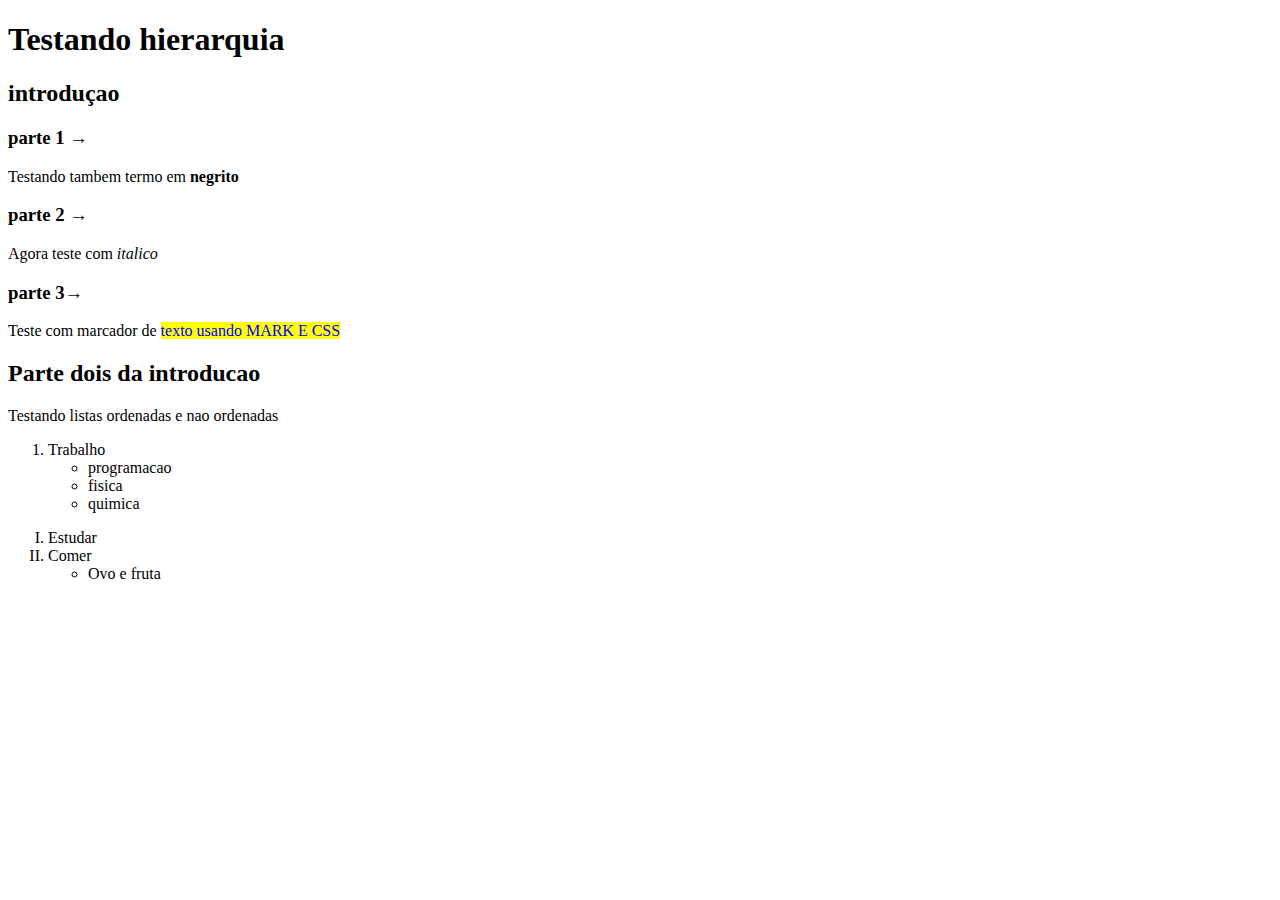
<file: juntando-testes-main/AULA/index.html>
<!DOCTYPE html>
<html lang="pt-BR">
<head>
    <meta charset="UTF-8">
    <meta http-equiv="X-UA-Compatible" content="IE=edge">
    <meta name="viewport" content="width=device-width, initial-scale=1.0">
    <link rel="shortcute icon" href="Firstfear-Whistlepuff-Games.256.png">
    <title>testando o favicon</title>
</head>
<body>
    <h1> Testando hierarquia</h1>
    <h2> introduçao</h2>
    <h3>parte 1 &rarr;</h3>
    <p>Testando tambem termo em <strong> negrito</strong></p>
    <h3>parte 2 &rarr;</h3>
    <p>Agora teste com <i>italico</i></p>
    <h3> parte 3&rarr;</h3>
    <p>Teste com marcador de <mark style="color: blue;"> texto usando MARK E CSS</mark> </p>
    <h2> Parte dois da introducao</h2>
    <p>Testando listas ordenadas e nao ordenadas</p>
    <ol>
    <li> Trabalho</li>
    <ul>
    <Li>programacao</Li>
    <li> fisica</li>
    <li> quimica</li>
    </ul>
    </ol>

    <ol type="I">
    <li> Estudar</li>
    <li> Comer</li>
    <ul>
        <li>Ovo e fruta</li>
    </ul>

    </ol>
</body>
</html>
</file>
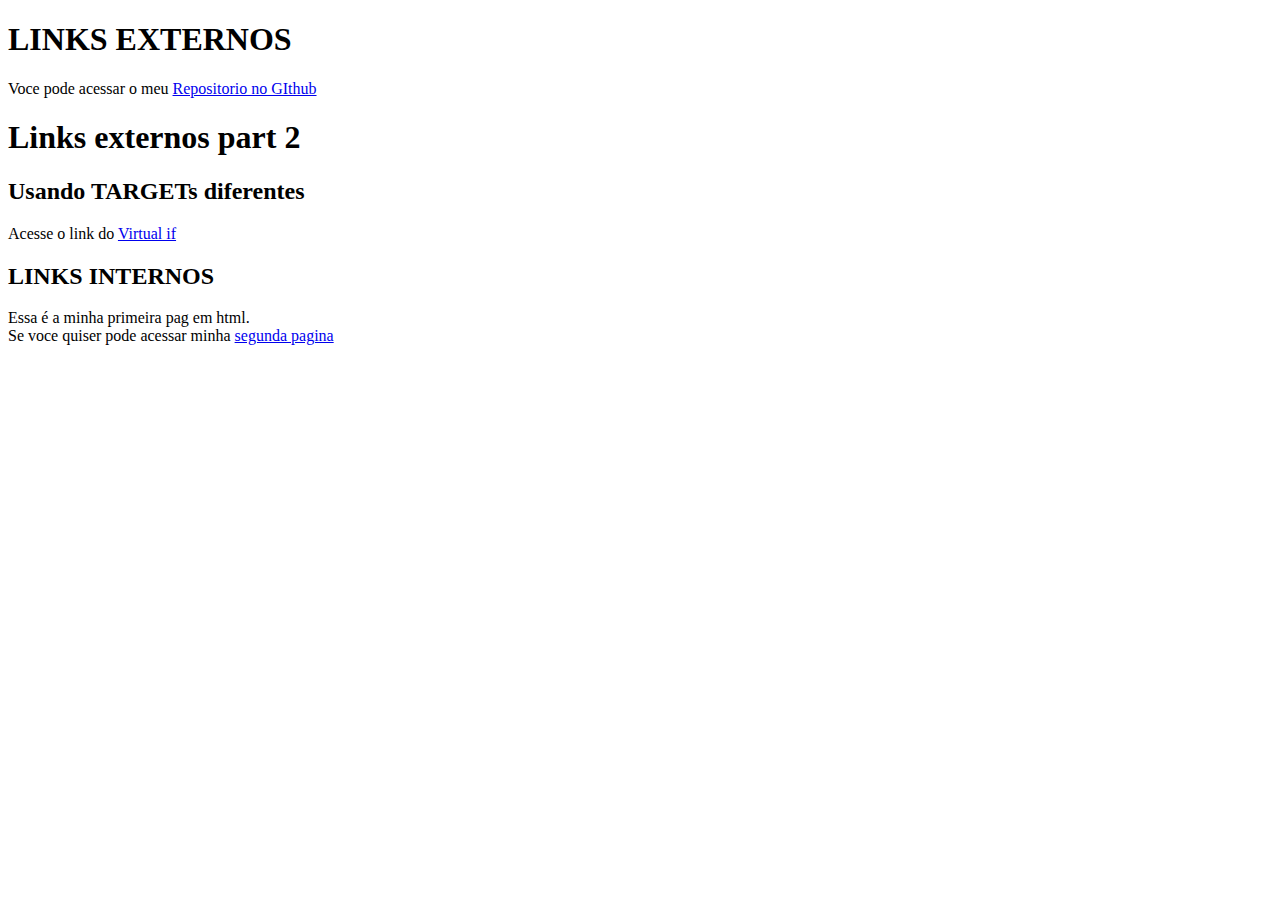
<file: juntando-testes-main/Cap 10 LINKS/index.html>
<!DOCTYPE html>
<html lang="pt-BR">
<head>
    <meta charset="UTF-8">
    <meta http-equiv="X-UA-Compatible" content="IE=edge">
    <meta name="viewport" content="width=device-width, initial-scale=1.0">
    <title> TESTE LINKS 21/05</title>

</head>
<body>
    <h1>LINKS EXTERNOS</h1>
    <p>Voce pode acessar o meu <a href="https://github.com/majucnn/Testando-part2-listas" target="_blank" rel externel> 
        Repositorio no GIthub</a> </p>

    <h1> Links externos part 2</h1>
    <h2> Usando TARGETs diferentes</h2>
    <p> Acesse o link do <a href="https://virtualif.iftm.edu.br/VRTL/" target="_top" rel= externel> Virtual if </a> </p>

    <h2> LINKS INTERNOS</h2>
    <p> Essa é a minha primeira pag em html.
    <br>Se voce quiser pode acessar minha <a href="pag0002.html" target="_blank" rel="next"> segunda pagina</a> <br> </p>
</body>
</html>
</file>
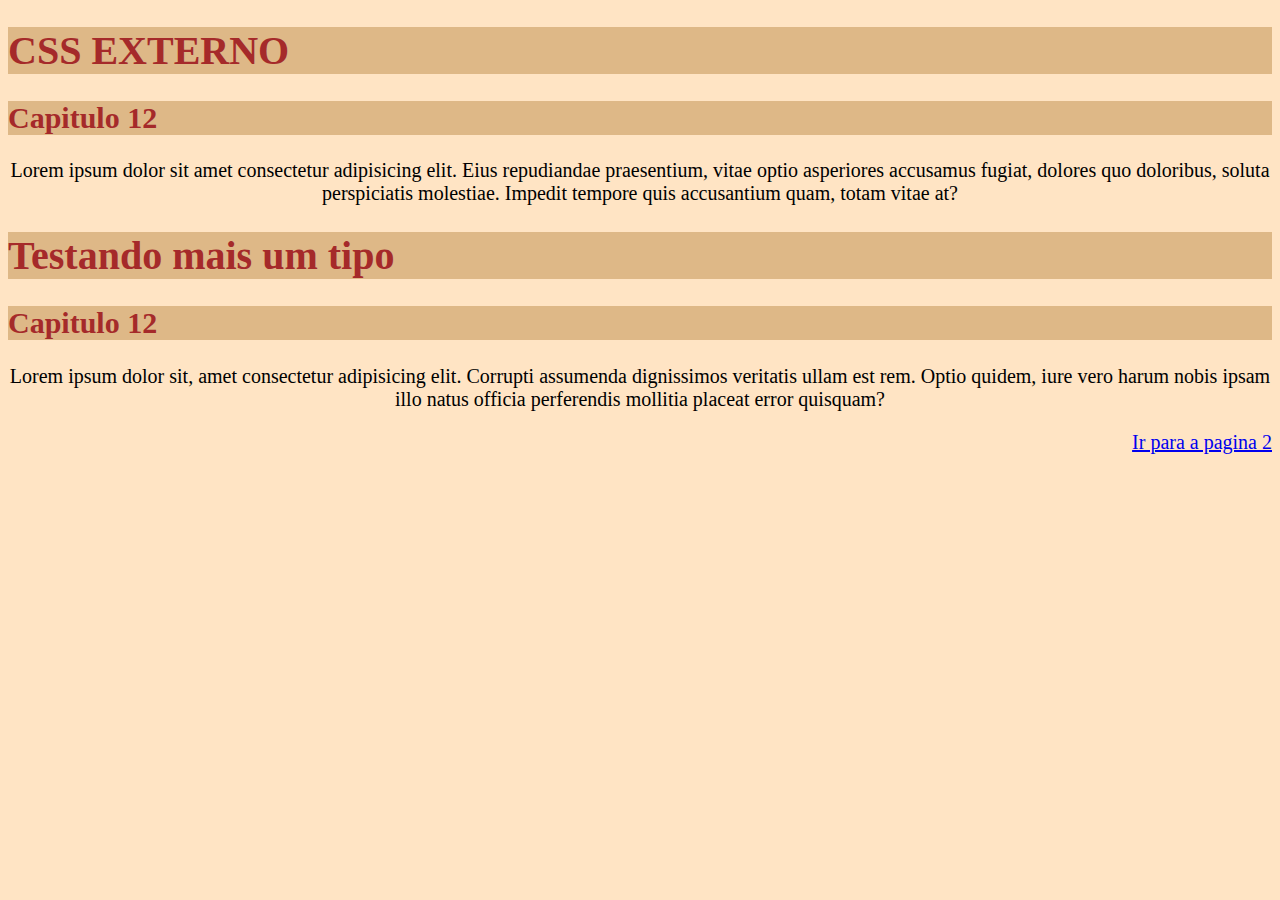
<file: juntando-testes-main/css pare2/index.html>
<!DOCTYPE html>
<html lang="PT-BR">
<head>
    <meta charset="UTF-8">
    <meta http-equiv="X-UA-Compatible" content="IE=edge">
    <meta name="viewport" content="width=device-width, initial-scale=1.0">
    <title>APRENDENDO CSS </title>
    <link rel="stylesheet" href="style.css">
</head>
<body> 
    <h1>CSS EXTERNO</h1>
   <h2 >Capitulo 12</h2> 
   <p> Lorem ipsum dolor sit amet consectetur adipisicing elit. Eius repudiandae praesentium, vitae optio asperiores accusamus fugiat, dolores quo doloribus, soluta perspiciatis molestiae. Impedit tempore quis accusantium quam, totam vitae at?</p>
    <h1> Testando mais um tipo</h1>
    <h2> Capitulo 12</h2>
    <p > Lorem ipsum dolor sit, amet consectetur adipisicing elit. Corrupti assumenda dignissimos veritatis ullam est rem. Optio quidem, iure vero harum nobis ipsam illo natus officia perferendis mollitia placeat error quisquam?</p>
 <p style="text-align: right;">
    <a href="pag002.html" target="_blank"> Ir para a pagina 2 </a>
 </p> 
</html>
</file>
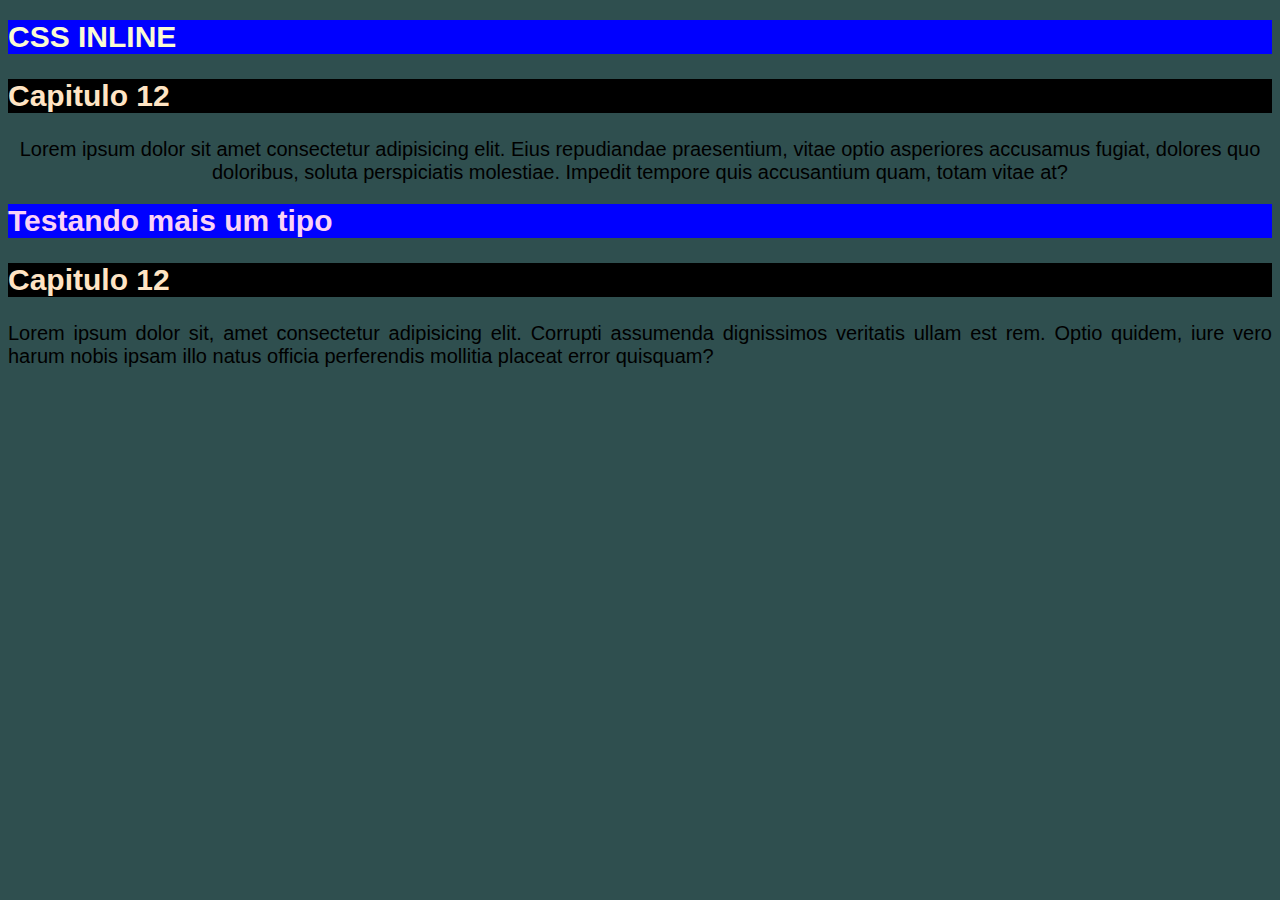
<file: juntando-testes-main/CSS/index.html>
<!DOCTYPE html>
<html lang="PT-BR">
<head>
    <meta charset="UTF-8">
    <meta http-equiv="X-UA-Compatible" content="IE=edge">
    <meta name="viewport" content="width=device-width, initial-scale=1.0">
    <title>APRENDENDO CSS</title>
</head>
<body style="background-color: darkslategrey;font-family: Arial, Helvetica, sans-serif; font-size: 20px;"> 
    <h1 style="color: lightgoldenrodyellow ; font-size: 1.5em;background-color: blue;">CSS INLINE</h1>
   <h2 style="color: bisque;background-color: black;">Capitulo 12</h2> 
   <p style="text-align: center;"> Lorem ipsum dolor sit amet consectetur adipisicing elit. Eius repudiandae praesentium, vitae optio asperiores accusamus fugiat, dolores quo doloribus, soluta perspiciatis molestiae. Impedit tempore quis accusantium quam, totam vitae at?</p>
    <h1 style="color: rgb(250, 210, 245);font-size: 1.5em;background-color: blue;"> Testando mais um tipo</h1>
    <h2 style="color:bisque;background-color:black;"> Capitulo 12</h2>
    <p style="text-align: justify;"> Lorem ipsum dolor sit, amet consectetur adipisicing elit. Corrupti assumenda dignissimos veritatis ullam est rem. Optio quidem, iure vero harum nobis ipsam illo natus officia perferendis mollitia placeat error quisquam?</p>

</body>
</html>
</file>
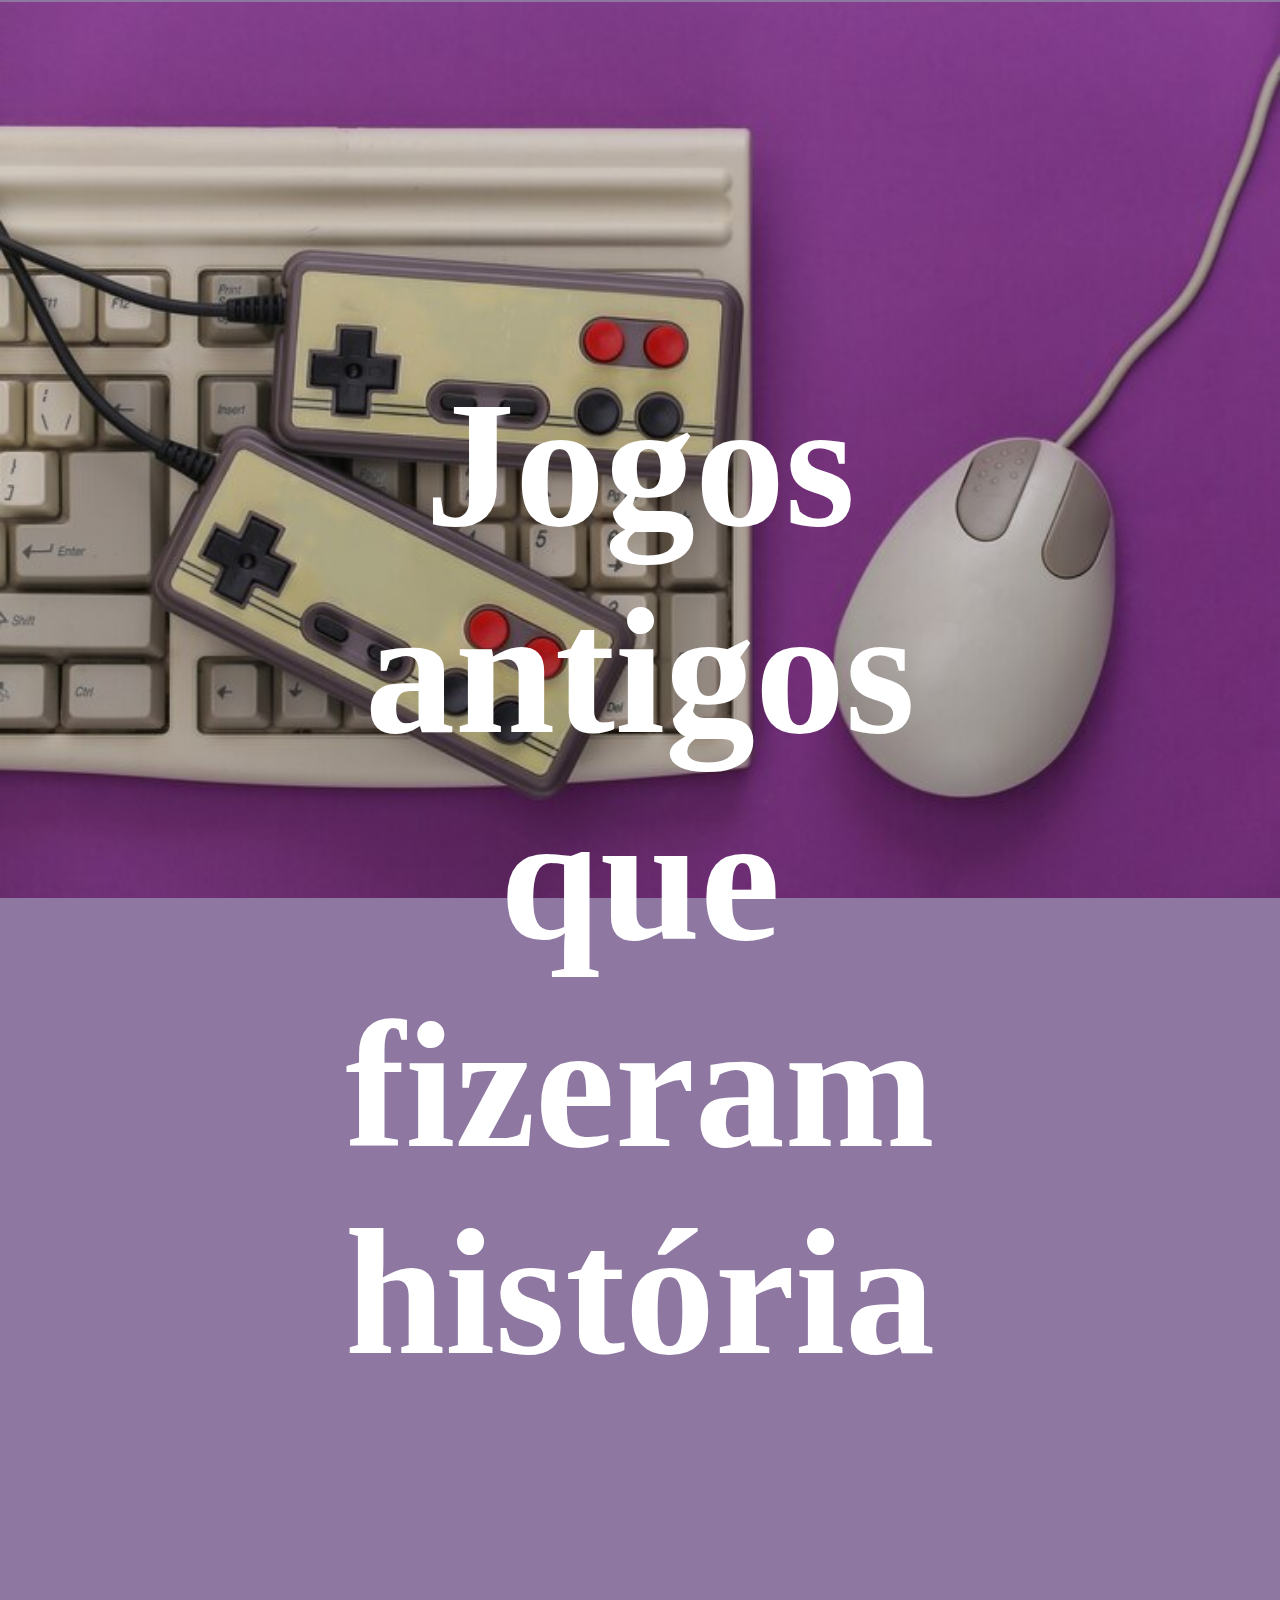
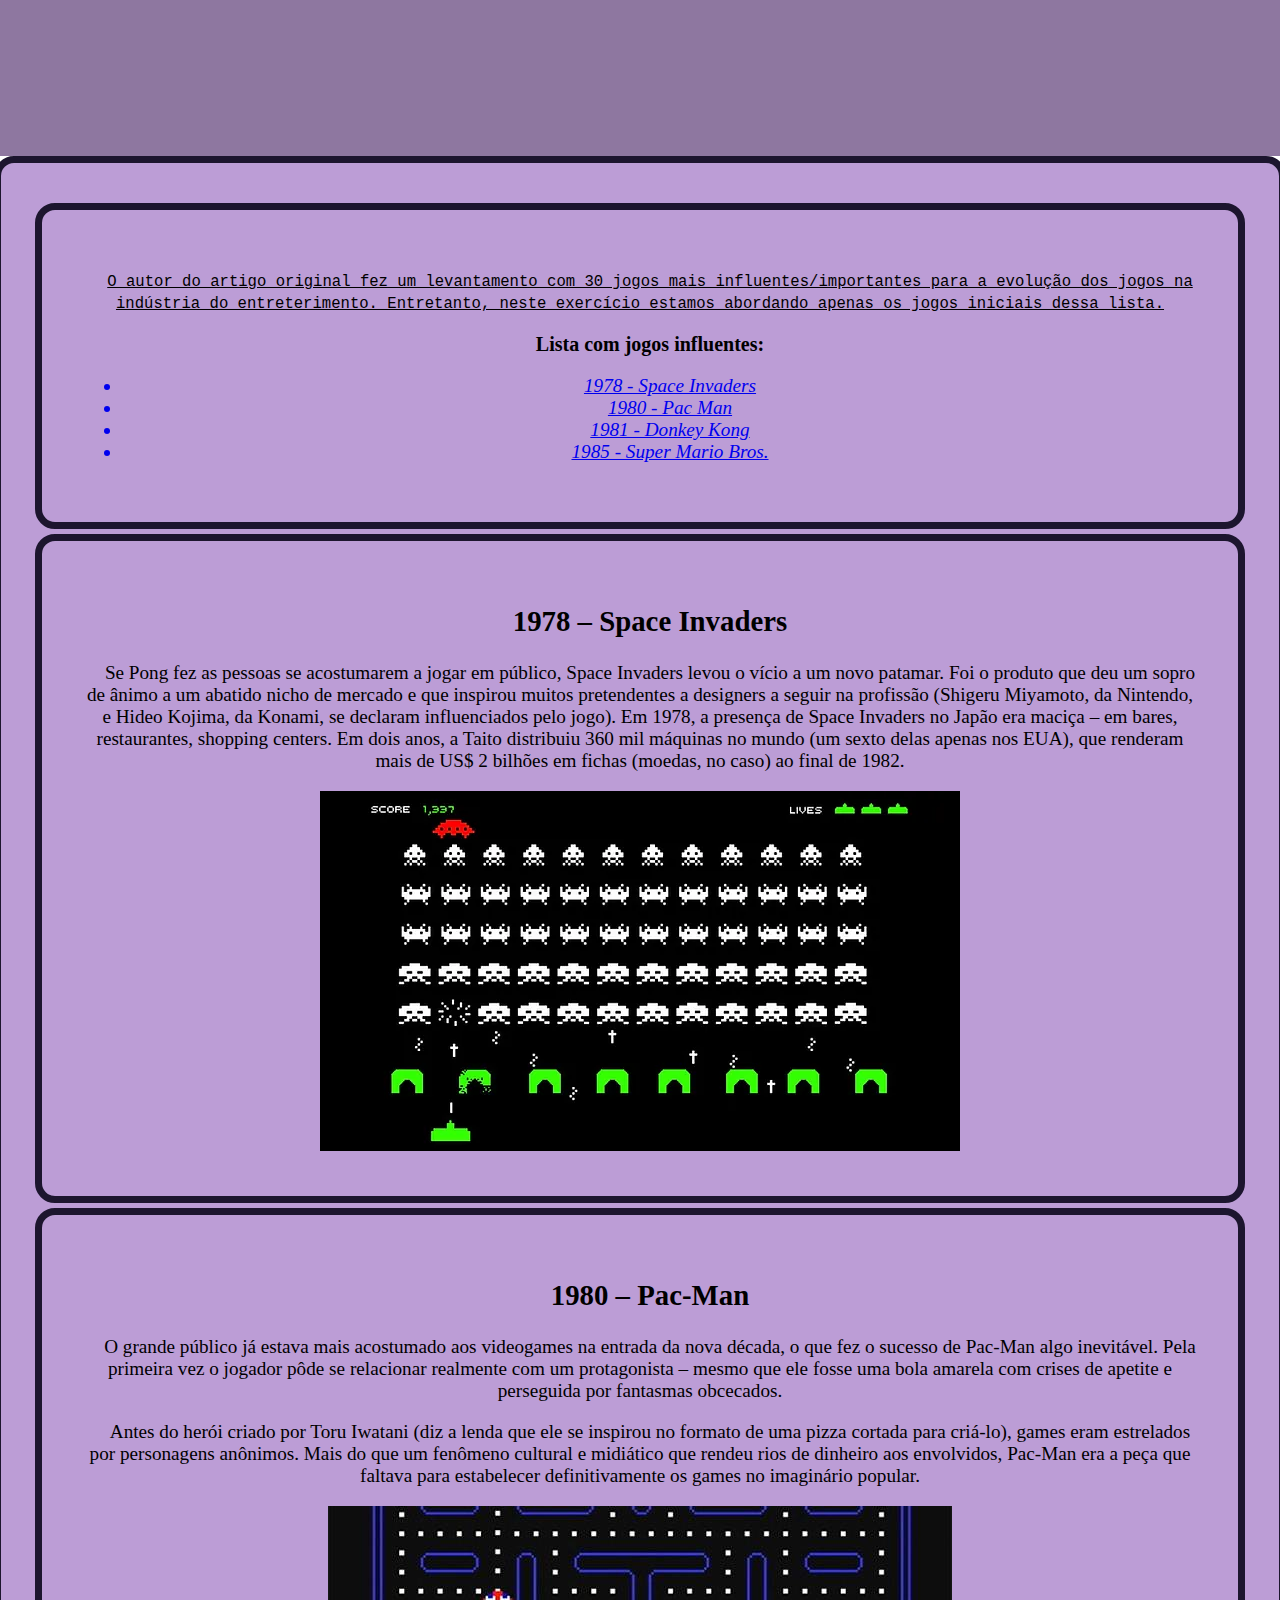
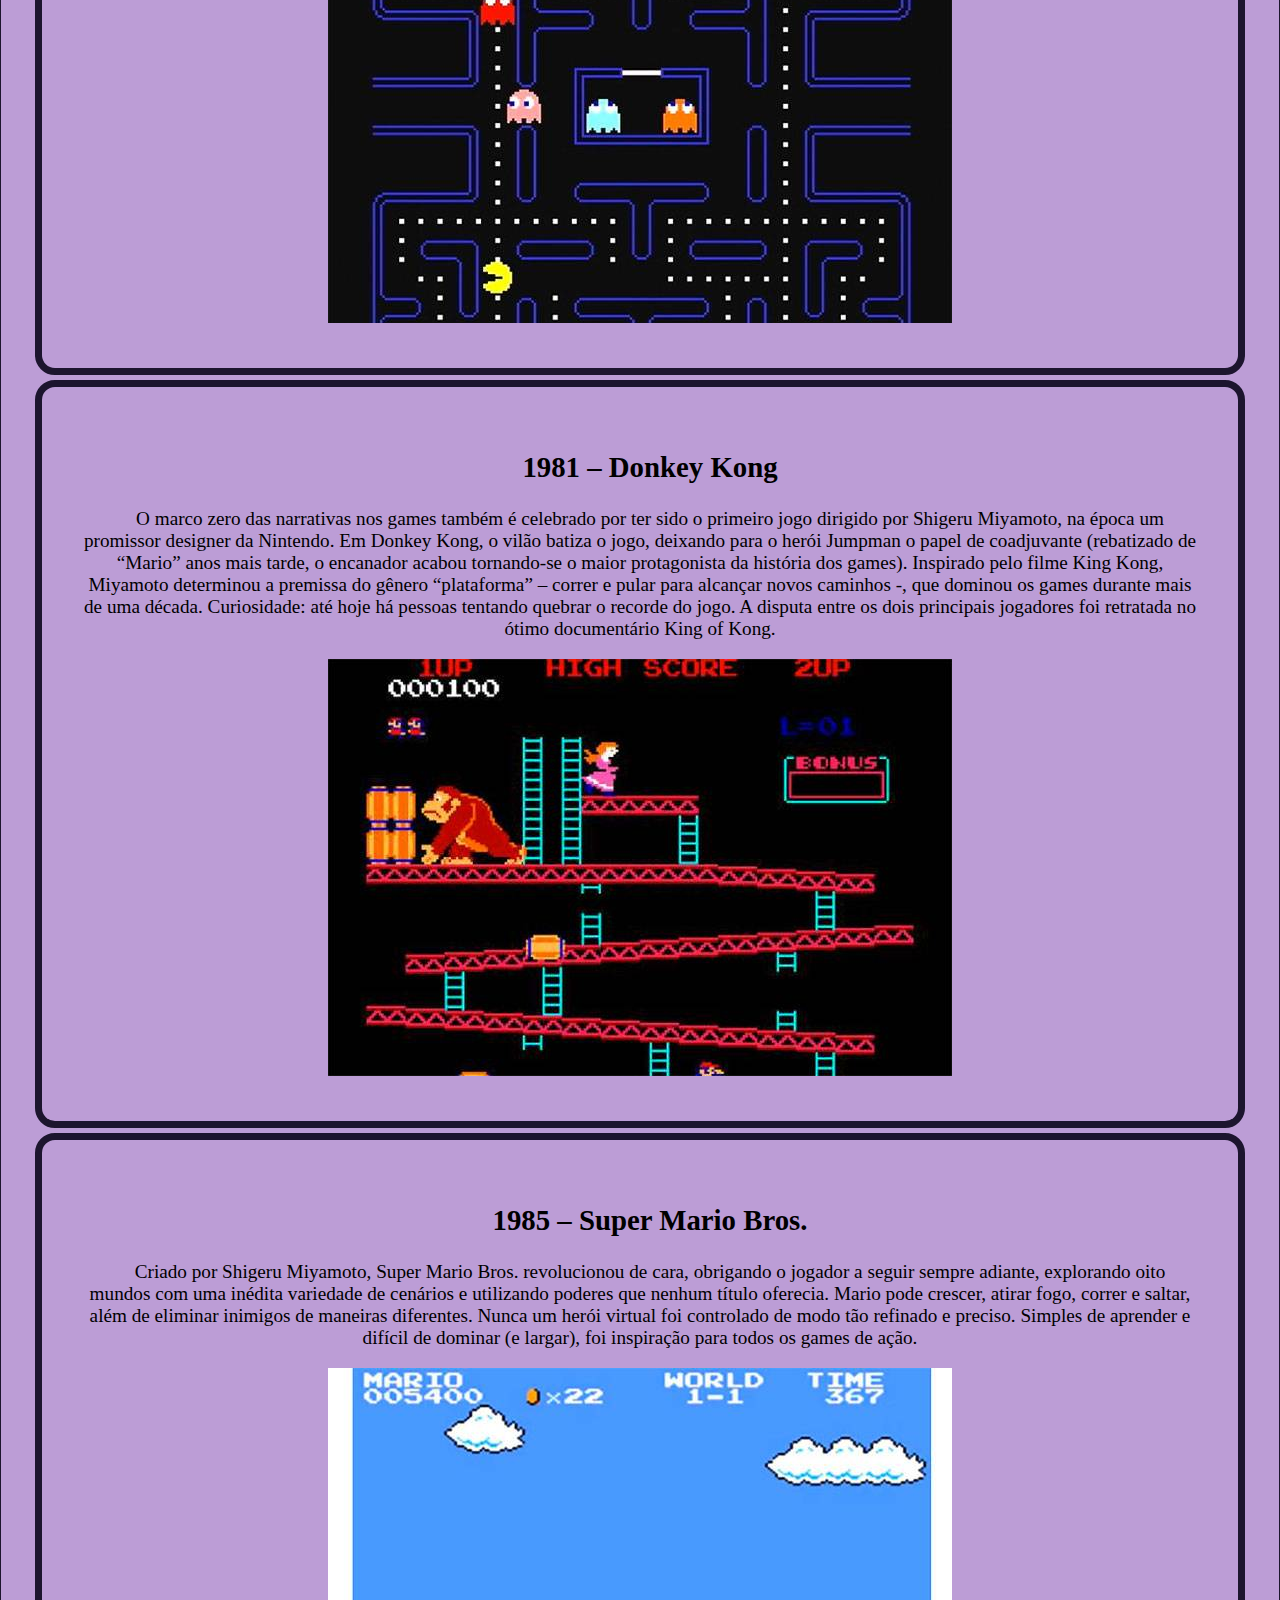
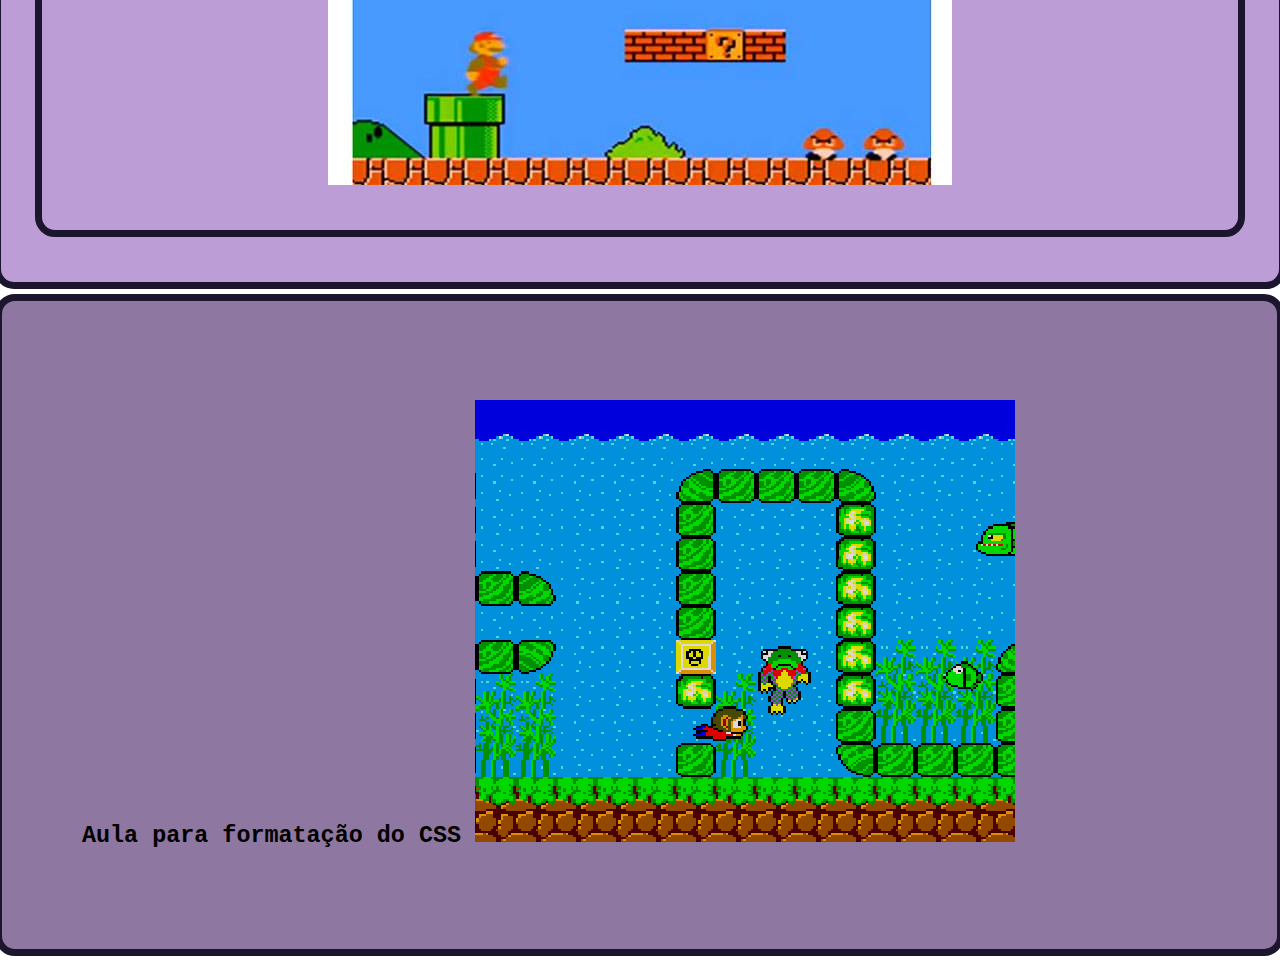
<file: juntando-testes-main/trabalho CSS/index.html>
<!DOCTYPE html>
<html lang="pt-BR">
  <head>
    <meta charset="UTF-8" />
    <meta http-equiv="X-UA-Compatible" content="IE=edge" />
    <meta name="viewport" content="width=device-width, initial-scale=1.0" />
    <title>Exercicio CSS</title>
    <link rel="shortcute icon" href="Cornmanthe3rd-Plex-System-games.512.png">
    <link rel="stylesheet" href="estilo.css" />
  </head>

    <body>
      
      <header>
       <h1 class="titulo">Jogos antigos que fizeram história</h1>
     </header>
  
  
      <div>
    
      <div id="intro-pag">
        <p>
          <ins>
          <code>
          O autor do artigo original fez um levantamento com 30 jogos mais
          influentes/importantes para a evolução dos jogos na indústria do
          entreterimento. Entretanto, neste exercício estamos abordando apenas os
          jogos iniciais dessa lista. 
        </code>
          </ins> 
        </p>
        <h2>Lista com jogos influentes:</h2>
        <nav>
          <ul>
            <i>
            <a href="#space"><li>1978 - Space Invaders</li></a>
            <a href="#pac"><li>1980 - Pac Man</li></a>
            <a href="#dk"><li>1981 - Donkey Kong</li></a>
            <a href="#mario"><li>1985 - Super Mario Bros.</li></a>
          </i>
          </ul>
        </nav>
      </div>
  
  
      <div class="conteudo-padrao">
        <h2 id="space">1978 – Space Invaders</h2>
        <p>
          Se Pong fez as pessoas se acostumarem a jogar em público, Space Invaders
          levou o vício a um novo patamar. Foi o produto que deu um sopro de ânimo
          a um abatido nicho de mercado e que inspirou muitos pretendentes a
          designers a seguir na profissão (Shigeru Miyamoto, da Nintendo, e Hideo
          Kojima, da Konami, se declaram influenciados pelo jogo). Em 1978, a
          presença de Space Invaders no Japão era maciça – em bares, restaurantes,
          shopping centers. Em dois anos, a Taito distribuiu 360 mil máquinas no
          mundo (um sexto delas apenas nos EUA), que renderam mais de US$ 2
          bilhões em fichas (moedas, no caso) ao final de 1982.
        </p>
        <img src="894d3e_8264bcc0562f42e0b9076841824bf9a1~mv2.webp" alt="space invaders foto">
      </div>
  
  
      <div class="conteudo-padrao">
        <h2 id="pac">1980 – Pac-Man</h2>
        <p>
          O grande público já estava mais acostumado aos videogames na entrada da
          nova década, o que fez o sucesso de Pac-Man algo inevitável. Pela
          primeira vez o jogador pôde se relacionar realmente com um protagonista
          – mesmo que ele fosse uma bola amarela com crises de apetite e
          perseguida por fantasmas obcecados.
        </p>
        <p>
          Antes do herói criado por Toru Iwatani (diz a lenda que ele se inspirou
          no formato de uma pizza cortada para criá-lo), games eram estrelados por
          personagens anônimos. Mais do que um fenômeno cultural e midiático que
          rendeu rios de dinheiro aos envolvidos, Pac-Man era a peça que faltava
          para estabelecer definitivamente os games no imaginário popular.
        </p>
        <img src="pacman.jpg" alt="imagem jogo pacman" />
      </div>
  
  
      <div class="conteudo-padrao">
        <h2 id="dk">1981 – Donkey Kong</h2>
        <p>
          O marco zero das narrativas nos games também é cele­brado por ter sido o
          primeiro jogo dirigido por Shigeru Miyamoto, na época um promissor
          designer da Nintendo. Em Donkey Kong, o vilão batiza o jogo, deixando
          para o herói Jumpman o papel de coadjuvante (rebatizado de “Mario” anos
          mais tarde, o encanador acabou tornando-se o maior protagonista da
          história dos games). Inspirado pelo filme King Kong, Miyamoto
          deter­minou a premissa do gênero “plataforma” – correr e pular para
          alcançar novos caminhos -, que dominou os games durante mais de uma
          década. Curiosidade: até hoje há pessoas tentando quebrar o recorde do
          jogo. A disputa entre os dois principais jogadores foi retratada no
          ótimo documentário King of Kong.
        </p>
        <img src="dk.jpg" alt="imagem jogo donkey kong">
      </div>
  
  
      <div class="conteudo-padrao">
        <h2 id="mario">1985 – Super Mario Bros.</h2>
       
        <p>
          Criado por Shigeru Miyamoto, Super Mario Bros. revolucionou de cara,
          obrigando o jogador a seguir sempre adiante, explorando oito mundos com
          uma inédita variedade de cenários e utilizando poderes que nenhum título
          oferecia. Mario pode crescer, atirar fogo, correr e saltar, além de
          eliminar inimigos de maneiras diferentes. Nunca um herói virtual foi
          controlado de modo tão refinado e preciso. Simples de aprender e difícil
          de dominar (e largar), foi inspiração para todos os games de ação.
        </p>
        <img src="mario.jpg" alt="imagem jogo super mario">
      </div>
    </div>
  
      <footer> 
        <code>
          <h2>
            Aula para formatação do CSS
            <img src="18ee4fbafe022cff2672565627754aac.gif">
          </h2>
        </code>
       </footer>
  
    </body>
  </html>
</file>
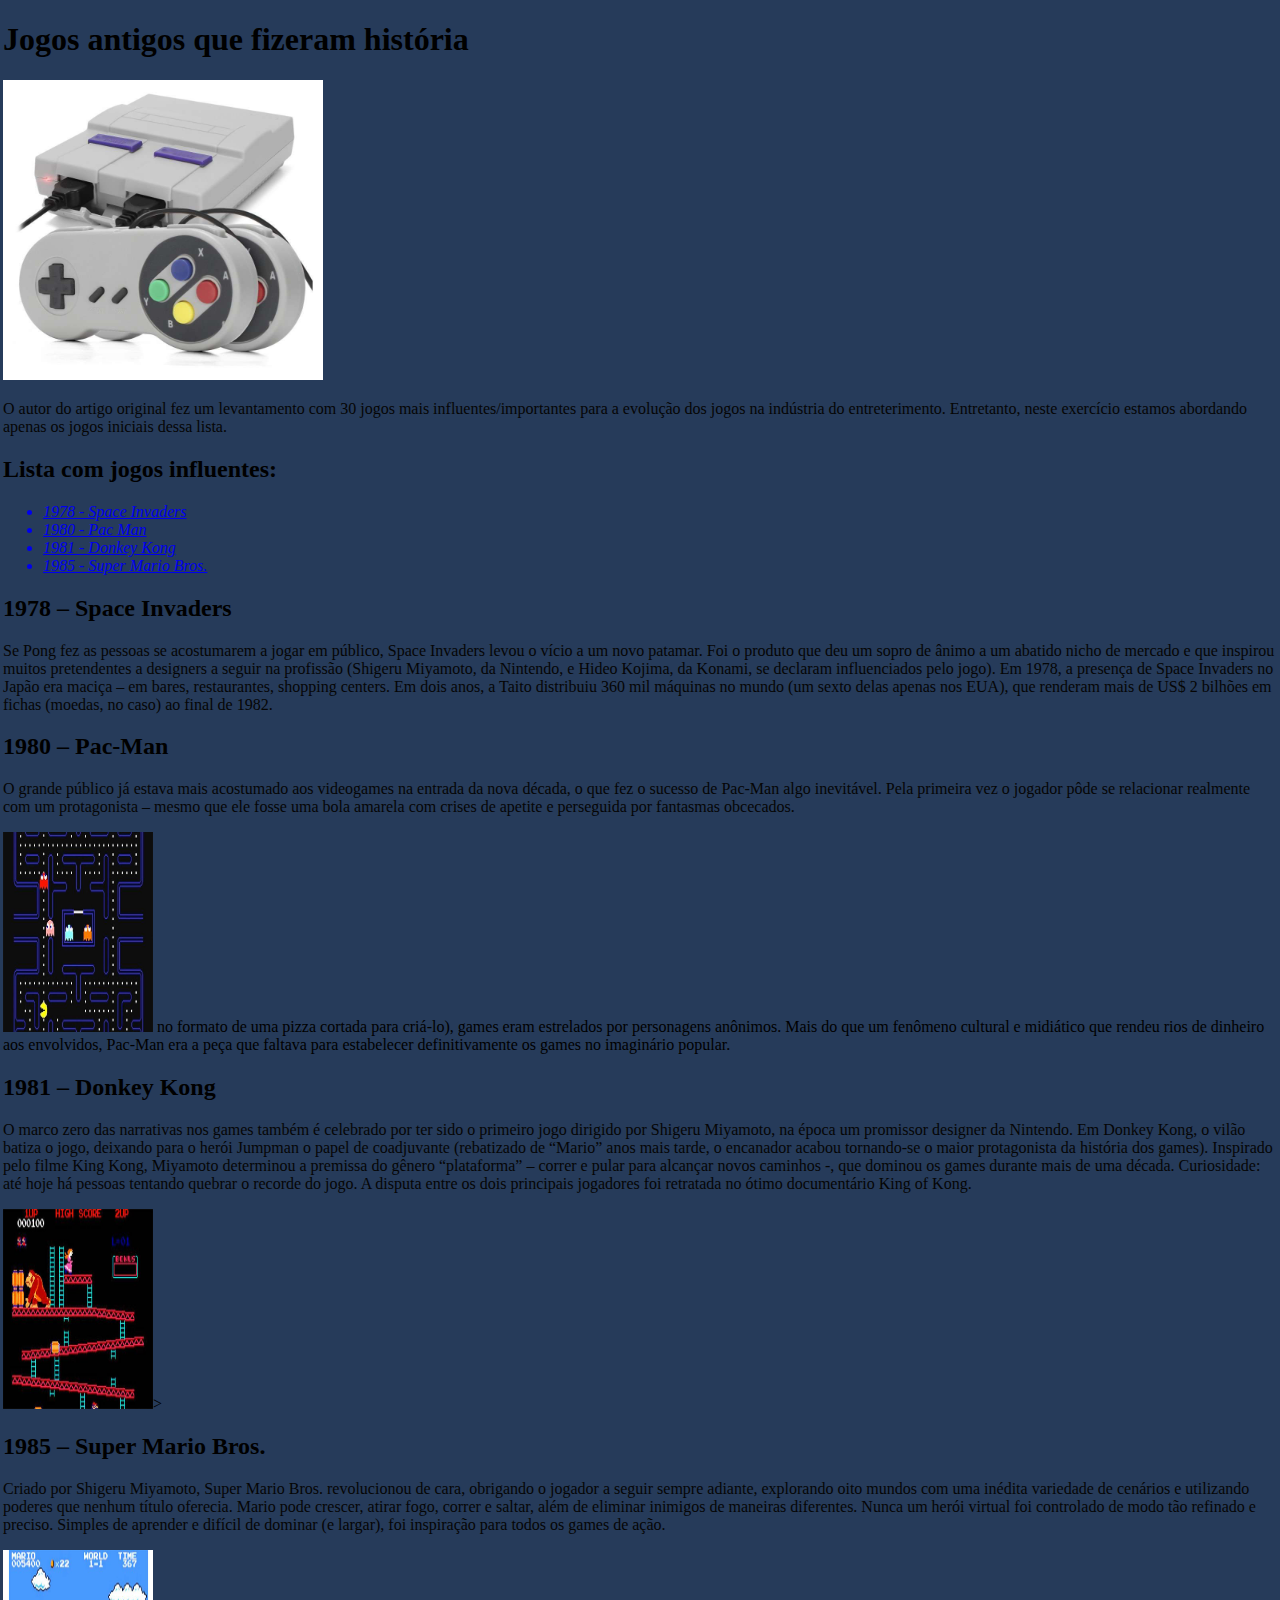
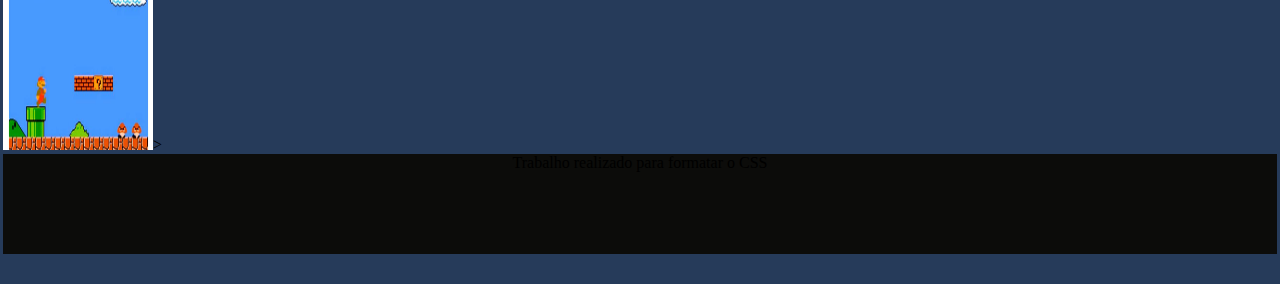
<file: juntando-testes-main/tentativa 2/trabalho CSS - Copia/index.html>
<!DOCTYPE html>
<html lang="pt-BR">
  <head>
    <meta charset="UTF-8" />
    <meta http-equiv="X-UA-Compatible" content="IE=edge" />
    <meta name="viewport" content="width=device-width, initial-scale=1.0" />
    <title>Exercicio CSS</title>
    <link rel="shortcute icon" href="Cornmanthe3rd-Plex-System-games.512.png">
    <link rel="stylesheet" href="estilo.css" />
  </head>
  <!--Essa página foi criada utilizando como base de fonte o artigo do site: super.abril.com.br/tecnologia/os-30-games-mais-importantes-de-todos-os-tempos/ 
Autor: Pablo Miyazawa Atualizado em 27 mar 2020 
-->
  <body>
   <div id="intro-pag">
     <h1>Jogos antigos que fizeram história</h1>
    <img src="video-game-retro.jpg" alt=" Imagem video game antigo" width=320 height= 300>
    <p>
       O autor do artigo original fez um levantamento com 30 jogos mais
        influentes/importantes para a evolução dos jogos na indústria do
        entreterimento. Entretanto, neste exercício estamos abordando apenas os
        jogos iniciais dessa lista. 
      </p>
      <h2>Lista com jogos influentes:</h2>
      <nav>
        <ul>
          <i>
          <a href="#space"><li> 1978 - Space Invaders</li></a>
          <a href="#pac"><li>1980 - Pac Man</li></a>
          <a href="#dk"><li>1981 - Donkey Kong</li></a>
          <a href="#mario"><li>1985 - Super Mario Bros.</li></a>
        </i>
        </ul>
      </nav>
    </div>
    <div class="conteudo-padrao">
      <h2 id="space">1978 – Space Invaders</h2>
      <p>
        Se Pong fez as pessoas se acostumarem a jogar em público, Space Invaders
        levou o vício a um novo patamar. Foi o produto que deu um sopro de ânimo
        a um abatido nicho de mercado e que inspirou muitos pretendentes a
        designers a seguir na profissão (Shigeru Miyamoto, da Nintendo, e Hideo
        Kojima, da Konami, se declaram influenciados pelo jogo). Em 1978, a
        presença de Space Invaders no Japão era maciça – em bares, restaurantes,
        shopping centers. Em dois anos, a Taito distribuiu 360 mil máquinas no
        mundo (um sexto delas apenas nos EUA), que renderam mais de US$ 2
        bilhões em fichas (moedas, no caso) ao final de 1982.
      </p>
    </div>
    <div class="conteudo-padrao">
      <h2 id="pac">1980 – Pac-Man</h2>
      <p>
        O grande público já estava mais acostumado aos videogames na entrada da
        nova década, o que fez o sucesso de Pac-Man algo inevitável. Pela
        primeira vez o jogador pôde se relacionar realmente com um protagonista
        – mesmo que ele fosse uma bola amarela com crises de apetite e
        perseguida por fantasmas obcecados.
      </p>

      <img src="pacman.jpg" alt="imagem jogo pacman"  height="200px" width="150px">
        no formato de uma pizza cortada para criá-lo), games eram estrelados por
        personagens anônimos. Mais do que um fenômeno cultural e midiático que
        rendeu rios de dinheiro aos envolvidos, Pac-Man era a peça que faltava
        para estabelecer definitivamente os games no imaginário popular.
      </p>
    </div>

    <div class="conteudo-padrao">
      <h2 id="dk">1981 – Donkey Kong</h2>
      <p>
        O marco zero das narrativas nos games também é cele­brado por ter sido o
        primeiro jogo dirigido por Shigeru Miyamoto, na época um promissor
        designer da Nintendo. Em Donkey Kong, o vilão batiza o jogo, deixando
        para o herói Jumpman o papel de coadjuvante (rebatizado de “Mario” anos
        mais tarde, o encanador acabou tornando-se o maior protagonista da
        história dos games). Inspirado pelo filme King Kong, Miyamoto
        deter­minou a premissa do gênero “plataforma” – correr e pular para
        alcançar novos caminhos -, que dominou os games durante mais de uma
        década. Curiosidade: até hoje há pessoas tentando quebrar o recorde do
        jogo. A disputa entre os dois principais jogadores foi retratada no
        ótimo documentário King of Kong.
      </p>
      <img src="dk.jpg" alt="imagem jogo donkey kong"  height="200px" width="150px">>
    </div>

    <div class="conteudo-padrao">
      <h2 id="mario">1985 – Super Mario Bros.</h2>
      <p>
        Criado por Shigeru Miyamoto, Super Mario Bros. revolucionou de cara,
        obrigando o jogador a seguir sempre adiante, explorando oito mundos com
        uma inédita variedade de cenários e utilizando poderes que nenhum título
        oferecia. Mario pode crescer, atirar fogo, correr e saltar, além de
        eliminar inimigos de maneiras diferentes. Nunca um herói virtual foi
        controlado de modo tão refinado e preciso. Simples de aprender e difícil
        de dominar (e largar), foi inspiração para todos os games de ação.
      </p>
      <img src="mario.jpg" alt="imagem jogo super mario" height="200px" width="150px">>
    </div>


    <footer> Trabalho realizado para formatar o CSS 
    </footer>
  </body>
</html>
</file>
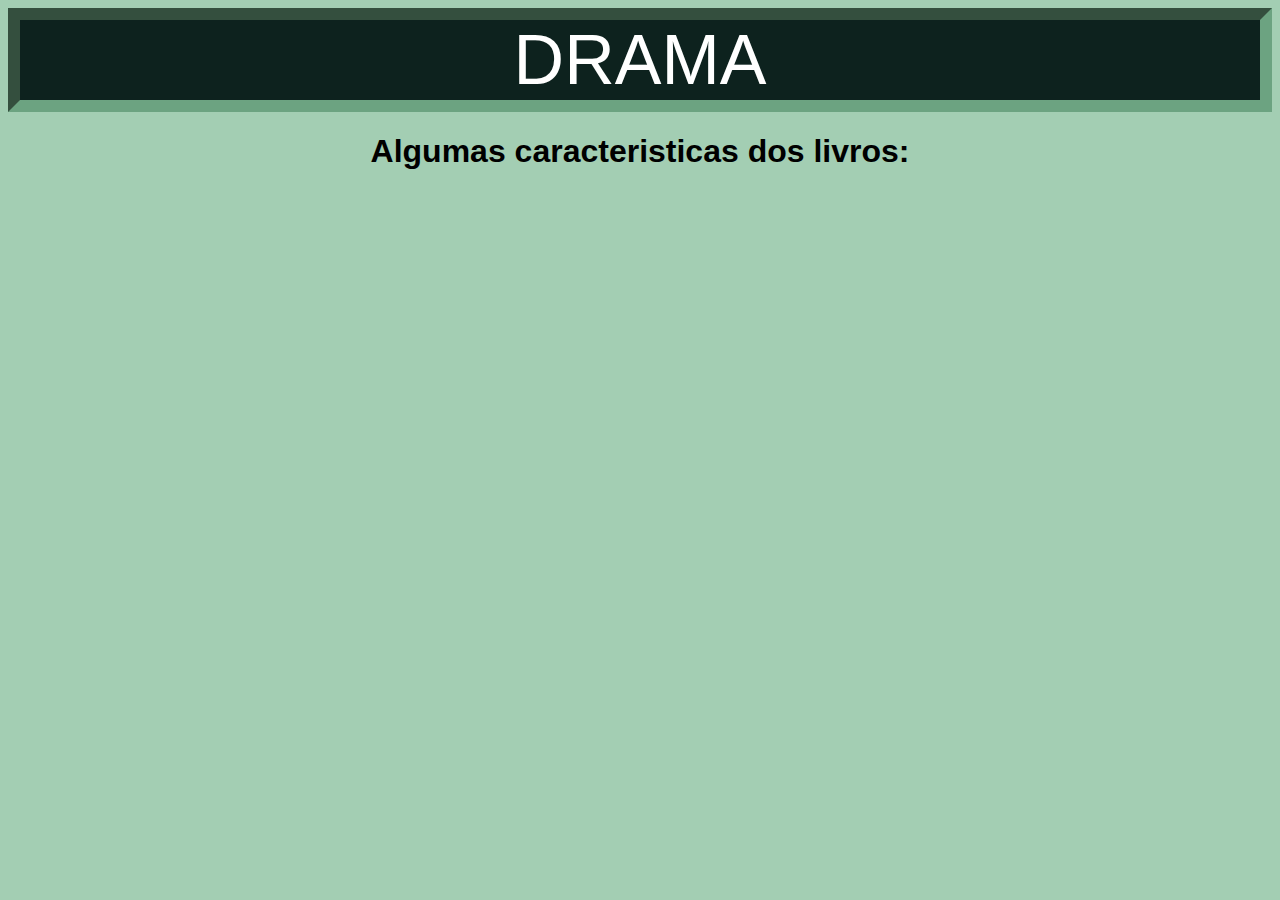
<file: site teste/pag0002.html>
<!DOCTYPE html>
<html lang="PT-BR">
<head>
    <meta charset="UTF-8">
    <meta http-equiv="X-UA-Compatible" content="IE=edge">
    <meta name="viewport" content="width=device-width, initial-scale=1.0">
    <title>tema drama </title>
</head>

<header style="background-color: #0d221e;
font-size: 70px;
color: white;
text-align: center;
border-color:#6ca381;
border-style:inset;
border-width: 12px;"  >DRAMA </header>


<body style="background-color: #a3ceb3;
font-family: 'Segoe UI', Tahoma, Geneva, Verdana, sans-serif; text-align: center;"> <h1>
    Algumas caracteristicas dos livros:
</h1>
    
</body>
</html>
</file>
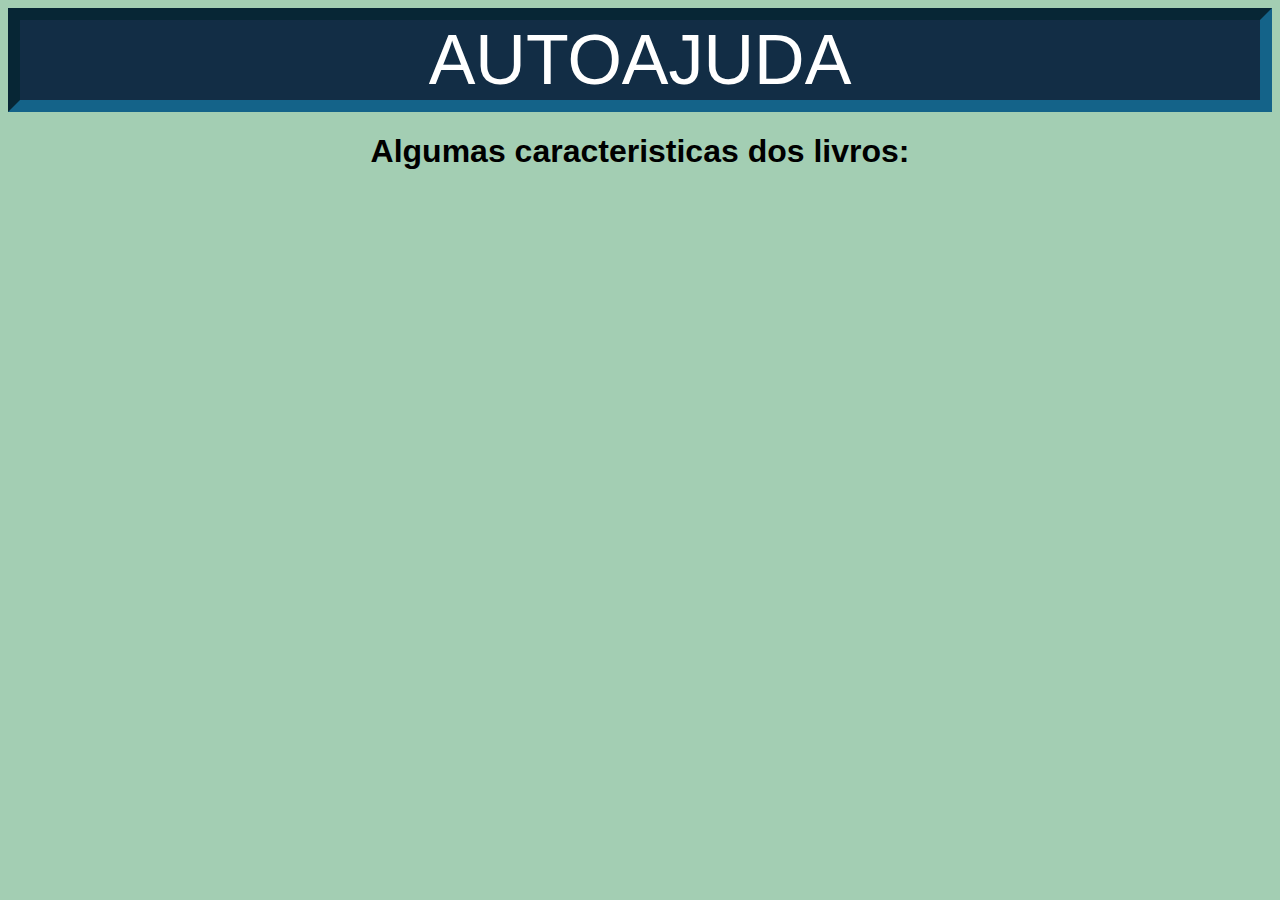
<file: site teste/pag003.html>
<!DOCTYPE html>
<html lang="PT-BR">
<head>
    <meta charset="UTF-8">
    <meta http-equiv="X-UA-Compatible" content="IE=edge">
    <meta name="viewport" content="width=device-width, initial-scale=1.0">
    <title>Autoajuda</title>

    <header style="background-color: #122d45;
font-size: 70px;
color: white;
text-align: center;
border-color:#146389;
border-style:inset;
border-width: 12px;"  >AUTOAJUDA </header>


<body style="background-color: #a3ceb3;
font-family: 'Segoe UI', Tahoma, Geneva, Verdana, sans-serif; text-align: center;"> <h1>
    Algumas caracteristicas dos livros:
</h1>
</head>

</html>
</file>
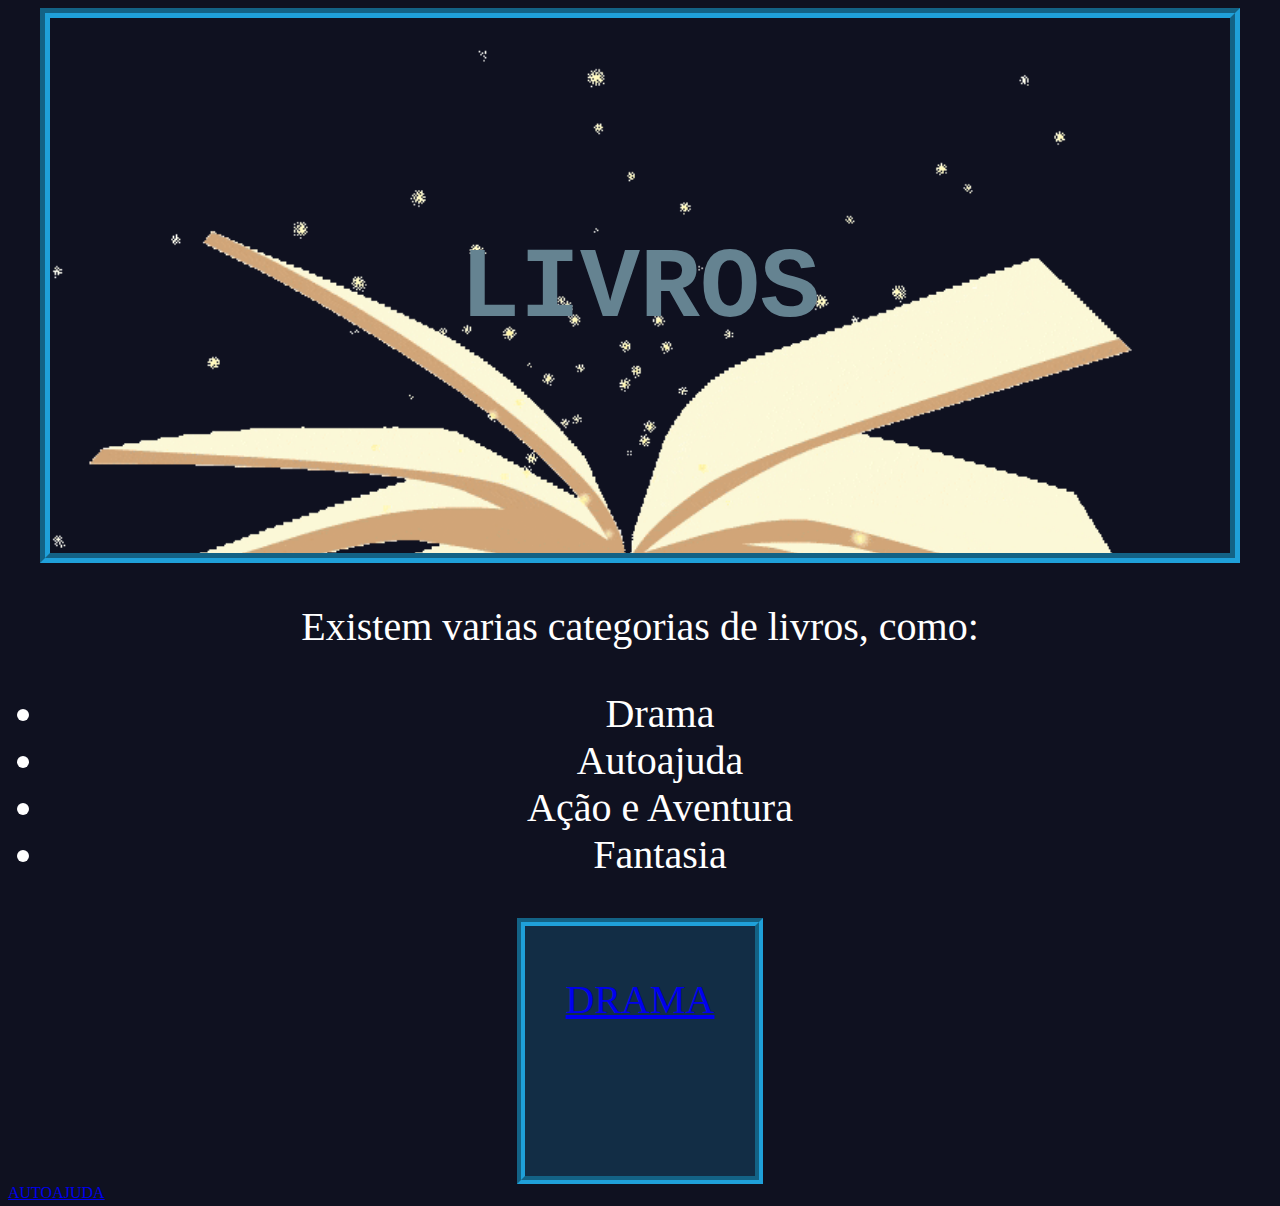
<file: site teste/testes.html>
<!DOCTYPE html>
<html lang="PT-BR">
<head>
    <meta charset="UTF-8">
    <meta http-equiv="X-UA-Compatible" content="IE=edge">
    <meta name="viewport" content="width=device-width, initial-scale=1.0">
    <title>lIVROS</title>
    <link rel="stylesheet" href="style.css" />
    <link rel="shortcute icon" href="icons8-books-16.png">
</head>
<body>
    <header>
    
        <h1 id="Livros">
      <code> LIVROS  </code>
        </h1>
    </header>
</body>

</html>

<div class="categorias">
    Existem varias categorias de livros, como:<br>
<ul>
<li> Drama</li>
<li>Autoajuda</li>
<li>Ação e Aventura</li>
<li>Fantasia</li>
</ul>
</div>
<div class="tudo"> 
<div href="pag2" class="drama">
    <a href="pag0002.html" target="_blank" rel="next">DRAMA</a>
</div>

<div href="pag3" class="autoajuda">
<a href="pag003.html" target="_blank" rel="next">AUTOAJUDA</a>
</div>
</div>
</file>
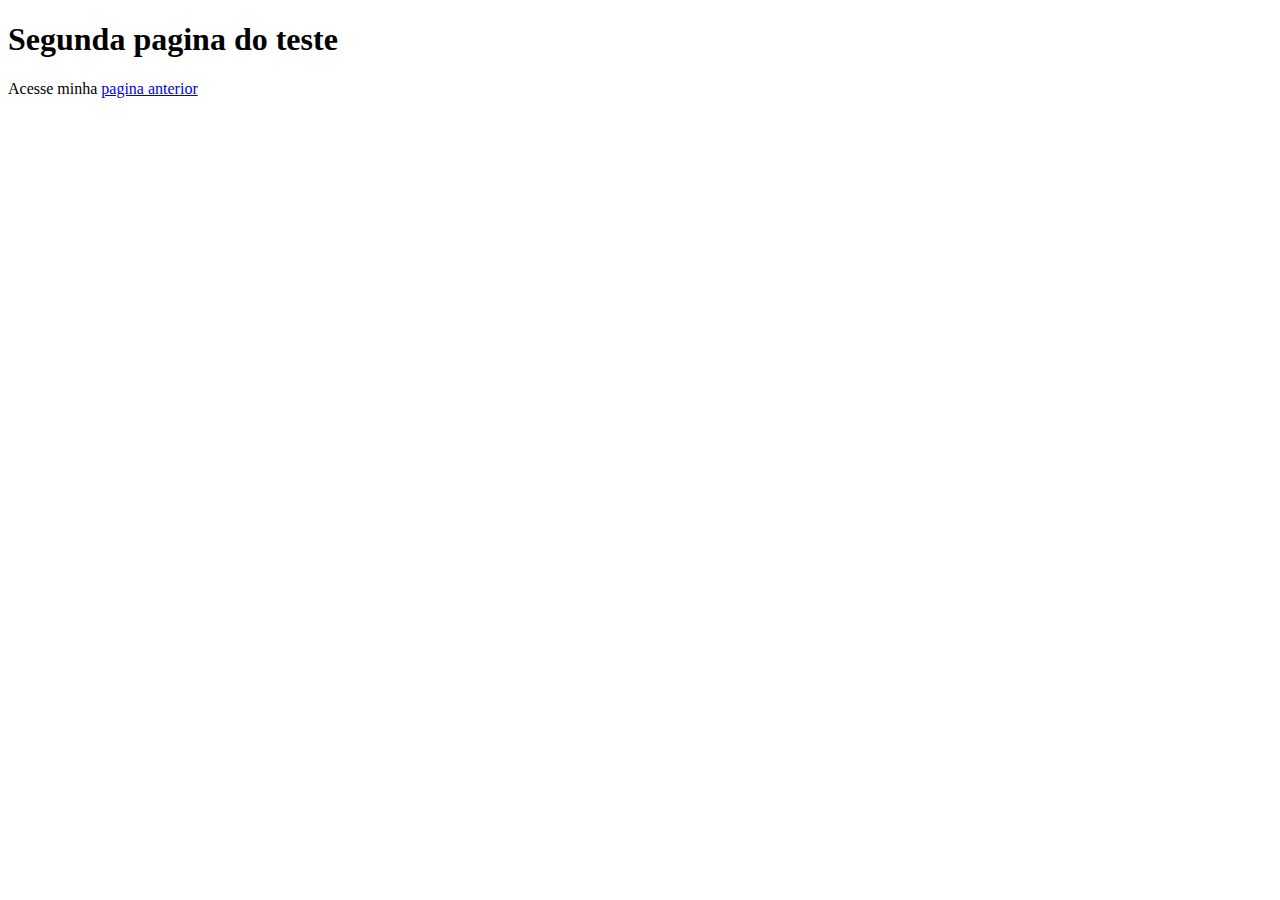
<file: juntando-testes-main/Cap 10 LINKS/pag0002.html>
<!DOCTYPE html>
<html lang="en">
<head>
    <meta charset="UTF-8">
    <meta http-equiv="X-UA-Compatible" content="IE=edge">
    <meta name="viewport" content="width=device-width, initial-scale=1.0">
    <title>Segunda pagina</title>
</head>
<body>
    <h1>Segunda pagina do teste</h1>
    <p>Acesse minha <a href="index.html" rel="prev"> pagina anterior</a></p>
    
</body>
</html>
</file>
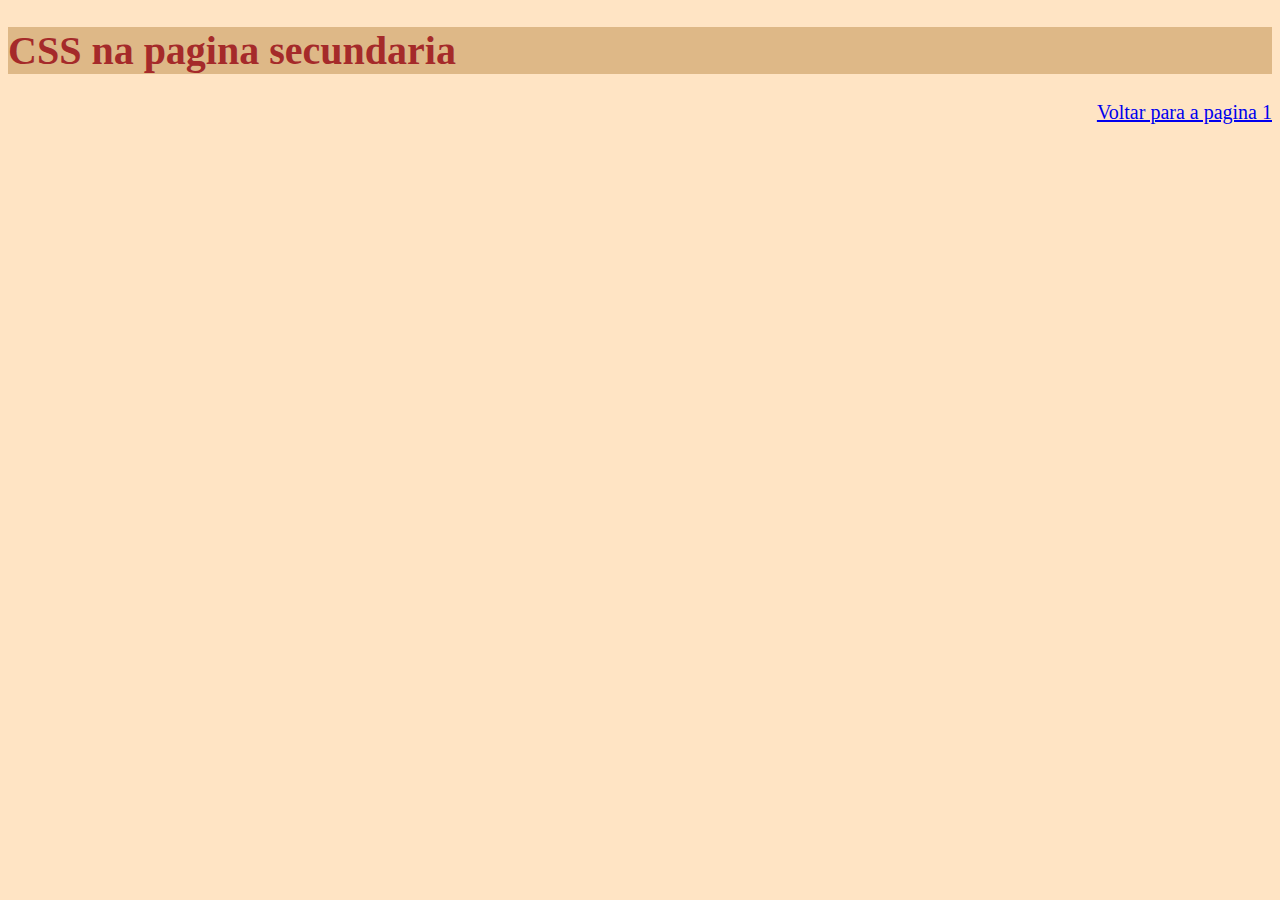
<file: juntando-testes-main/css pare2/pag002.html>
<!DOCTYPE html>
<html lang="PT-BR">
<head>
    <meta charset="UTF-8">
    <meta http-equiv="X-UA-Compatible" content="IE=edge">
    <meta name="viewport" content="width=device-width, initial-scale=1.0">
    <title>PAGINA 2</title>
    <link rel="stylesheet" href="style.css">
</head>
<body>
    <h1>CSS na pagina secundaria</h1>
    <p style="text-align: right;">
        <a href="index.html" target="next"> Voltar para a pagina 1</a>
    </p>
    
</body>
</html>
</file>
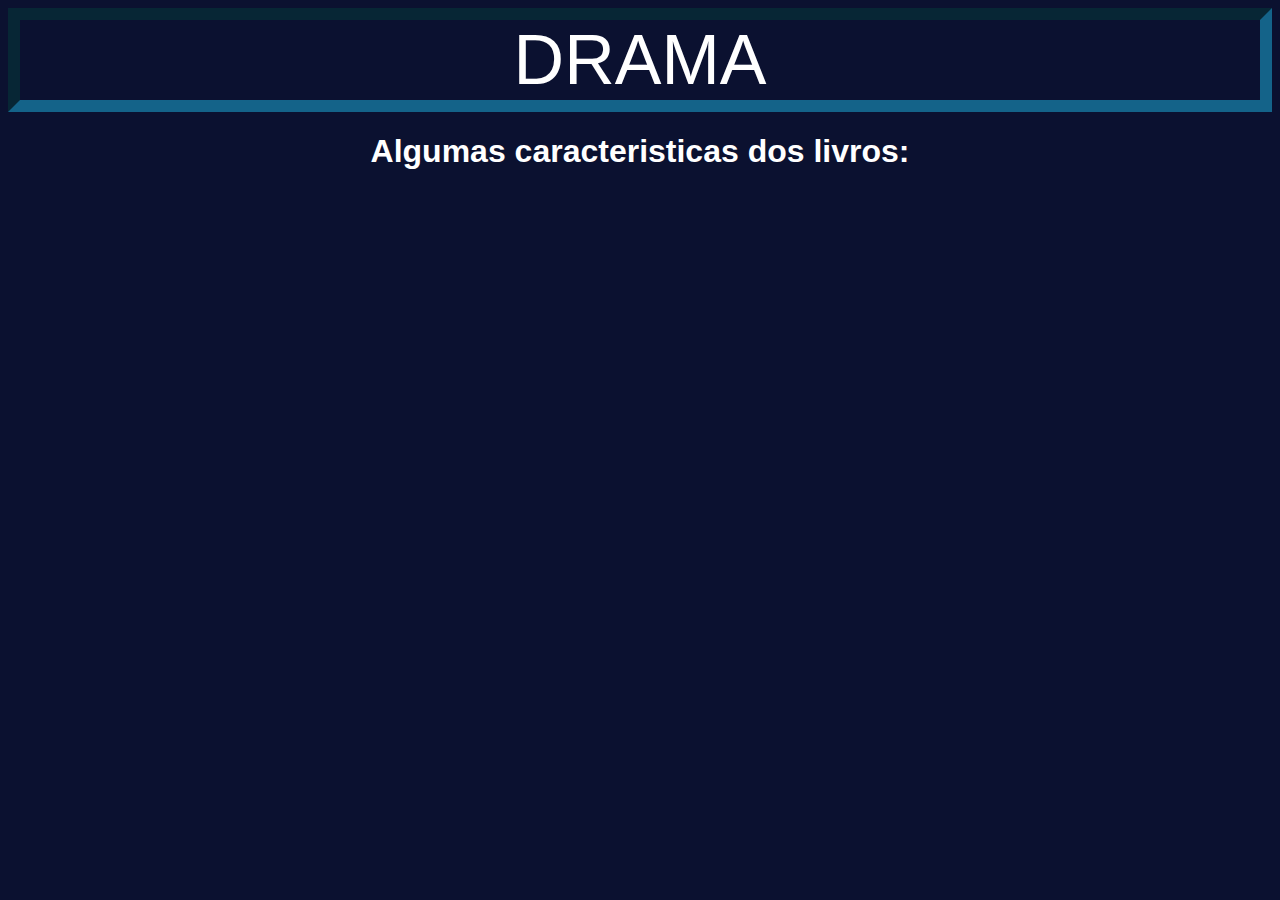
<file: juntando-testes-main/site teste/pag0002.html>
<!DOCTYPE html>
<html lang="PT-BR">
<head>
    <meta charset="UTF-8">
    <meta http-equiv="X-UA-Compatible" content="IE=edge">
    <meta name="viewport" content="width=device-width, initial-scale=1.0">
    <title> drama </title>
</head>

<header style="background-color: #0b1130;
font-size: 70px;
color: white;
text-align: center;
border-color:#146389;
border-style:inset;
border-width: 12px;"  >DRAMA </header>


<body style="background-color: #0b1130;
color: white;
font-family: 'Segoe UI', Tahoma, Geneva, Verdana, sans-serif; text-align: center;"> <h1>
    Algumas caracteristicas dos livros:
</h1>
    
</body>
</html>
</file>
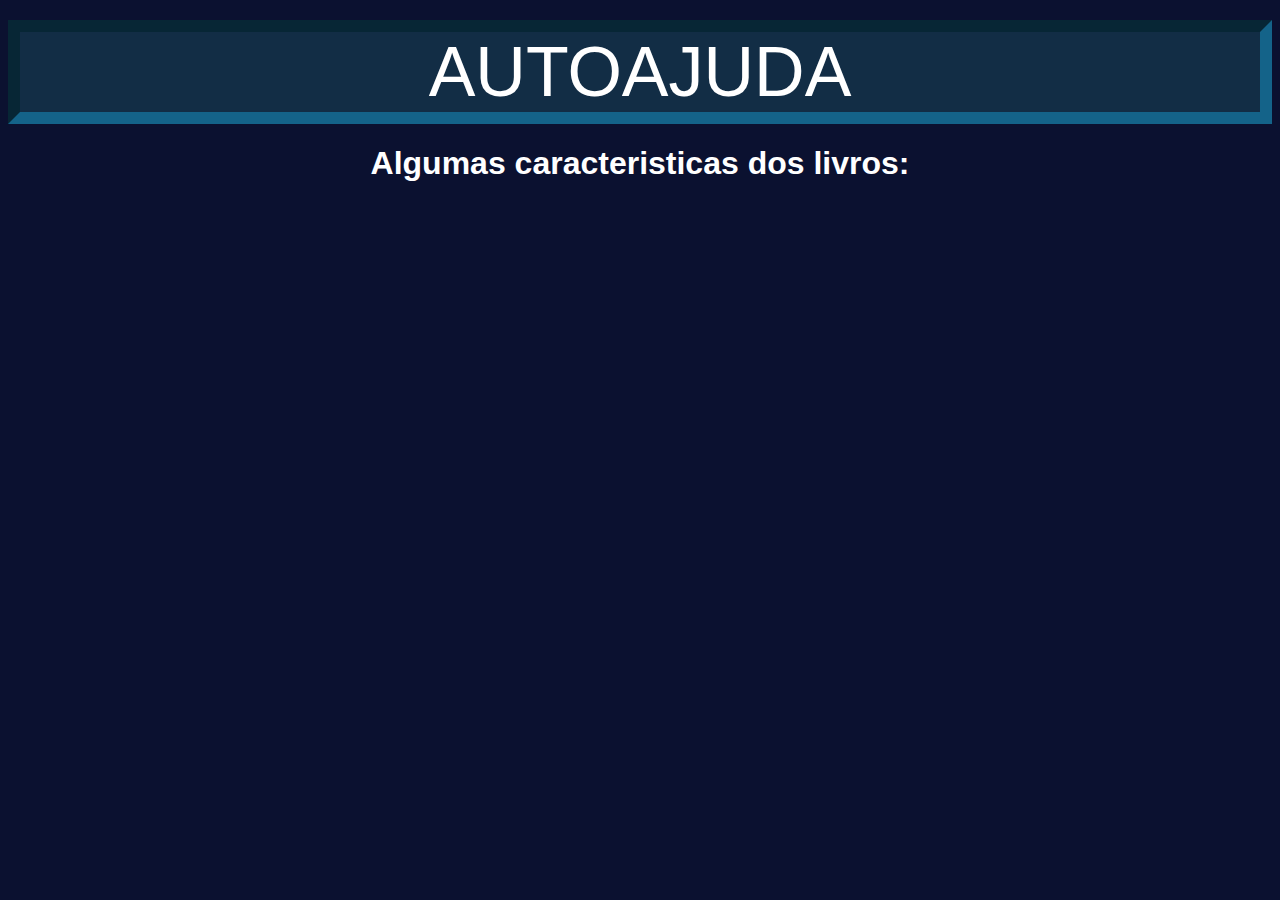
<file: juntando-testes-main/site teste/pag003.html>
<!DOCTYPE html>
<html lang="PT-BR">
<head>
    <meta charset="UTF-8">
    <meta http-equiv="X-UA-Compatible" content="IE=edge">
    <meta name="viewport" content="width=device-width, initial-scale=1.0">
    <title>Autoajuda</title>

    <header style="background-color: #122d45;
font-size: 70px;
color: white;
text-align: center;
border-color:#146389;
border-style:inset;
border-width: 12px;"  >AUTOAJUDA </header>


<body style="background-color: #0b1130;
color: white;
font-family: 'Segoe UI', Tahoma, Geneva, Verdana, sans-serif; text-align: center;margin-top: 20px;"> <h1>
    Algumas caracteristicas dos livros:
</h1>
</head>

</html>
</file>
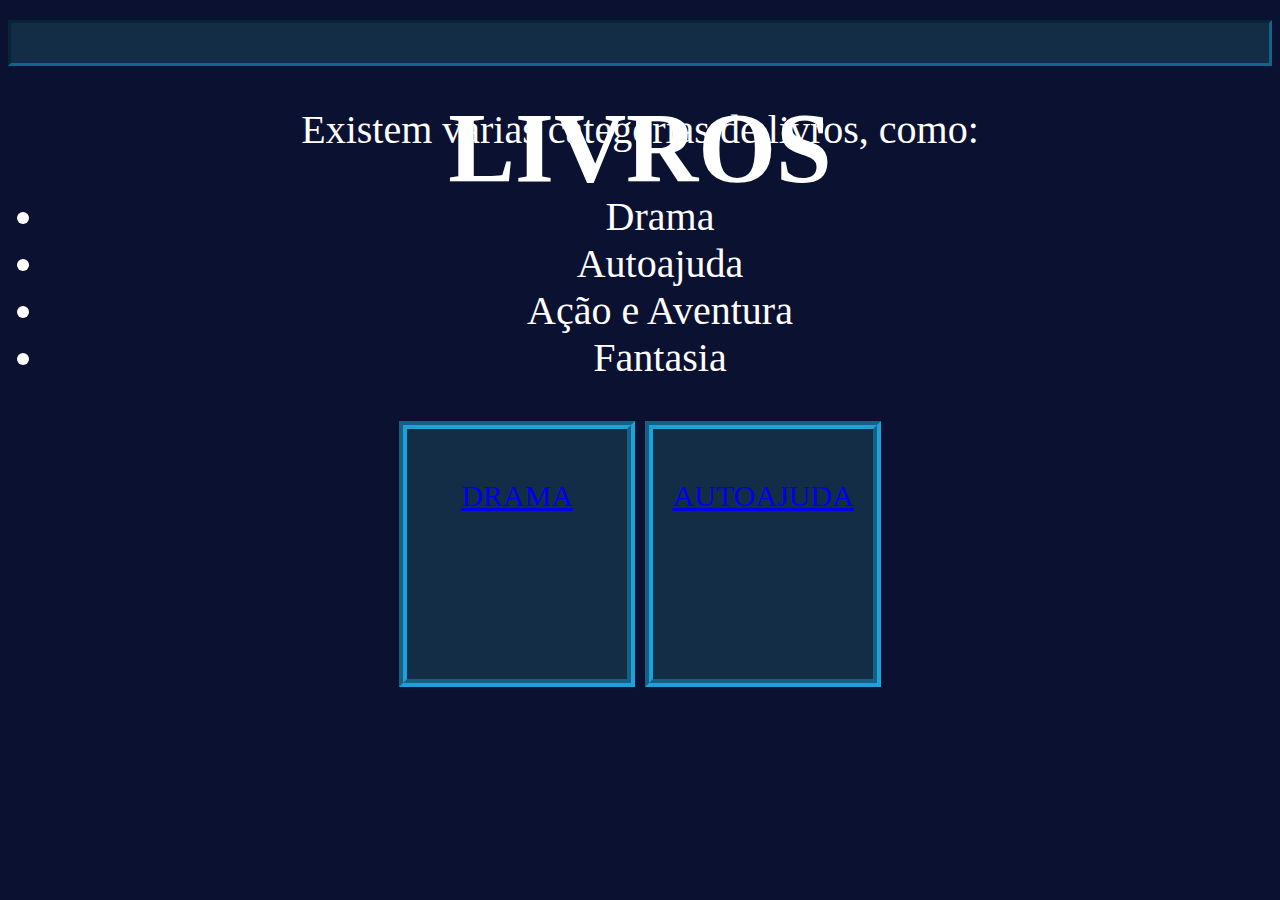
<file: juntando-testes-main/site teste/testes.html>
<!DOCTYPE html>
<html lang="PT-BR">
<head>
    <meta charset="UTF-8">
    <meta http-equiv="X-UA-Compatible" content="IE=edge">
    <meta name="viewport" content="width=device-width, initial-scale=1.0">
    <title>lIVROS</title>
    <link rel="stylesheet" href="style.css" />
    <link rel="shortcute icon" href="icons8-books-16.png">
</head>
<body>
    <header>
    
        <h1 id="Livros">
      LIVROS  
        </h1>
    </header>
</body>

</html>

<div class="categorias">
    Existem varias categorias de livros, como:<br>
<ul>
<li> Drama</li>
<li>Autoajuda</li>
<li>Ação e Aventura</li>
<li>Fantasia</li>
</ul>
<div id="tudo">
<div class="div1"> 
    <a href="pag0002.html" target="_blank" rel="next">DRAMA</a>
</div>
<div class="div2"> 
<a href="pag003.html" target="_blank" rel="next">AUTOAJUDA</a>
</div>
</div>
</file>
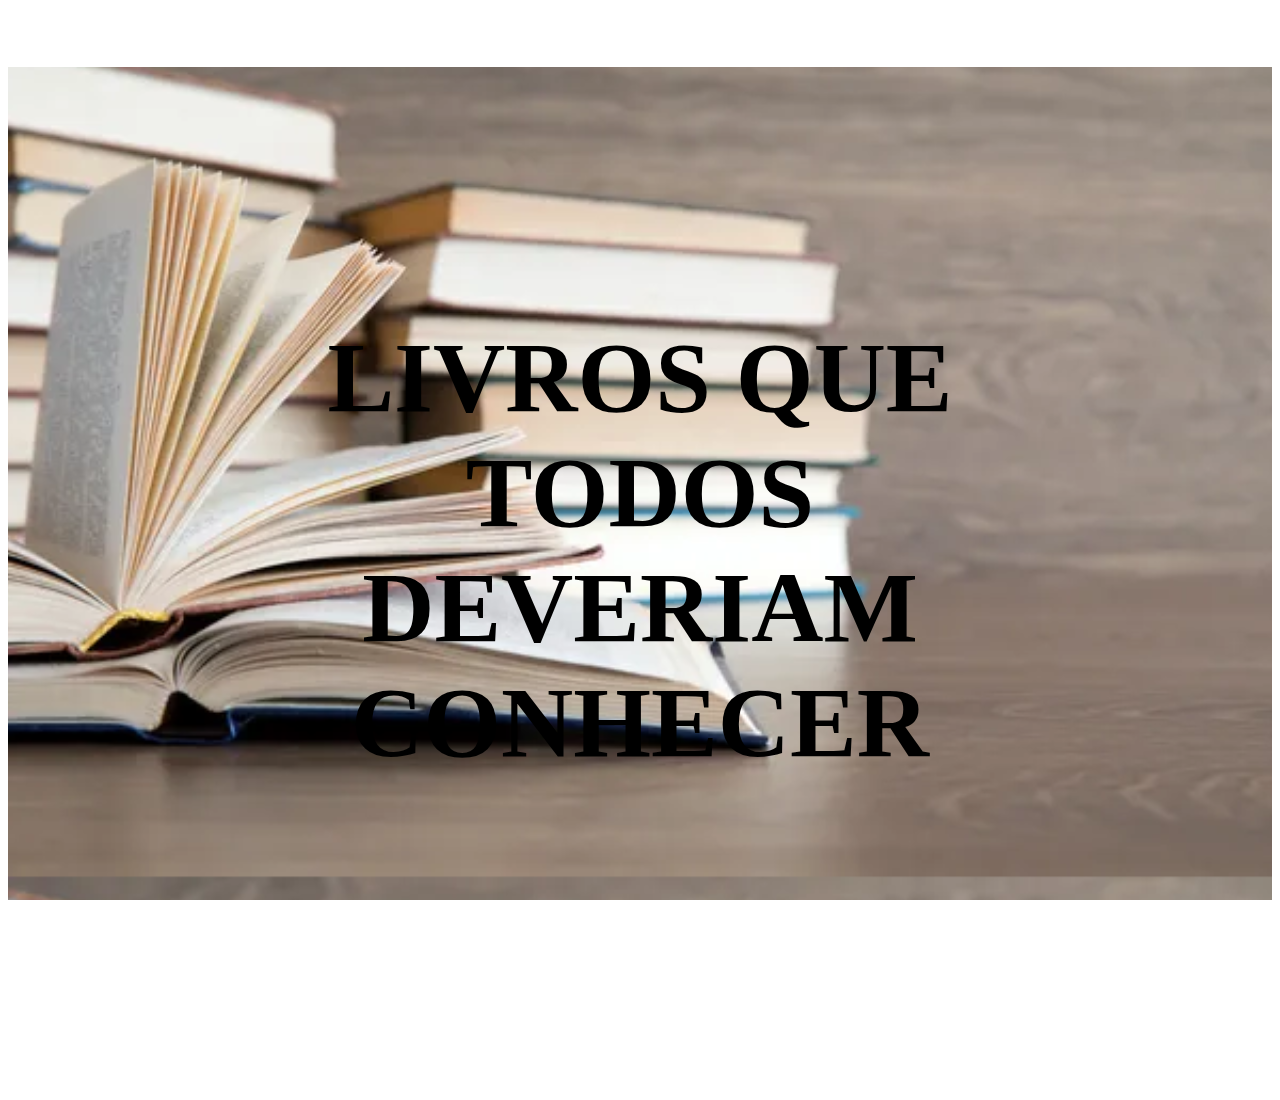
<file: juntando-testes-main/Testando dia30/testando.html>
<!DOCTYPE html>
<html lang="en">
<head>
    <meta charset="UTF-8">
    <meta http-equiv="X-UA-Compatible" content="IE=edge">
    <meta name="viewport" content="width=device-width, initial-scale=1.0">
    <title>LIVROS</title>
    <link rel="shortcute icon" href="">
    <link rel="stylesheet" href="estilo.css" />
</head>
<body>
 <h1 id="livro">
    <header>
        LIVROS QUE TODOS DEVERIAM CONHECER
    </header>
</h1>
</body>
</html>
</file>
<file: juntando-testes-main/css pare2/style.css>
@charset "UFT-8";

body{
    background-color: bisque;
    font-family: Georgia, 'Times New Roman', Times, serif;
    font-size: 20px;
}

h1{
    color: brown;
    background-color: burlywood;
}
h2{
    color: brown;
    background-color: burlywood;
}
p{
    text-align:center;
}
</file>
<file: juntando-testes-main/trabalho CSS/estilo.css>
@import url('https://fonts.googleapis.com/css2?family=Montserrat:wght@200;300;400;800&display=swap');


:root{
    --corFundo: #bc9dd6;
    --corPrincipal: #8e77a0;
    --corSecundaria: #4f5b93;
    --corTerciaria:#1c152e ;
}

header{
    background-image: url(teclado-mouse-e-gamepads-de-pc-antigos-em-fundo-roxo-jogos-retro-videogame-anos-80-vista-do-topo-postura-plana_175682-20343.jpg);
    background-position:center;
    background-repeat: no-repeat;
    background-attachment: fixed;
    background-size: 100%;
    padding: 120px;
    background-color: var(--corPrincipal);
    font-family: 'Playfair Display', serif;

}

body{
    font-family: 'Playfair Display', serif;
    font-size: larger;
    color:black;
    margin: 0px;
}

div{
    background-color: var(--corFundo);
    box-shadow: #8e77a0;
    border-radius: 20px;
    margin: 0px -6px 5px -6px;
    padding: 40px;
    text-align: center;
    border: 7px solid var(--corTerciaria);
    text-indent: 20px;
}

footer{
    background-color: var(--corPrincipal);
    color:black;
    padding: 80px;
    margin: 0px -4px 5px -5px;
    text-align: top;
    border: 7px solid var(--corTerciaria); 
    border-radius: 20px;
}

#intro-pag{
    text-align: center;
    text-indent: 20px;
    h2{
    font-size: 20px;
    }
}



.titulo{
    text-align: center;
    font-size: 180px;
    padding: 120px;
   color:white;
}
</file>
<file: juntando-testes-main/tentativa 2/trabalho CSS - Copia/estilo.css>
@import url('https://fonts.googleapis.com/css2?family= Playfair +Display:wght@500 & display=swap');

:root{
    --corFundo:#c0f0cb;
    --corPrincipal:#0c1155be;
    --corSecundaria:#263b5a;
    --corComplementar:#16047e;
}

body{
   background-color var:(corfundo);
   margin:3px;
   background-color: #263b5a;
}
 header{
margin: 3px;
flex: 1 1 100vw;
background-color: #263b5a;
 }
 footer
  { 
    background-color: rgb(12, 12, 10) ; 
    height: 100px;
   margin-bottom: 30px;
   text-align: center;     
   color: black; 
}   

footer p{  
    padding: 30px;
    text-align: center;
 }  
 p {     color: rgb(5, 5, 5); }  

 .conteudo{
   text-align: center;
   margin-top: 10px; 
}  

 .titulo-header 
 {
    text-align: center;
    font-size: 43px;
    padding: 70px; 
}   

.conteudo-filme {
    border: 4px 

    text-align: center;
    background-color var:(--corSecundaria);
    width: 48%;
    display: inline-block;
    height: 250px; 
}  

 .conteudo-filme p
 {
    color: #263b5a;
    font-weight: 350;
}
</file>
<file: site teste/style.css>
@charset "UFT-8";

:root{
    --corFundo:#0f1120;;
    --corPrincipal:#122d45;
    --corSecundaria:#658391;
    --corTerciaria:#1fa0d9;
}

header{

     color:var(--corSecundaria);
        text-align: center;
        font-size: 50px;
        border-color: var(--corTerciaria);
        border-style: groove;
        border-width: 10px;
        width: 900px;
        margin: auto;
        background-image: url(gifs-de-livros-2.gif);
        background-position:center;
        background-repeat: no-repeat;
        background-attachment: fixed;
        background-size: 100%;
        padding: 140px;
        text-decoration: dotted;

    }
    body{
        background-color: var(--corFundo);
    }
    
    .tudo{
display: inline;
    }
    
    .categorias{
        margin-top: 40px;
        color: white;
        text-align: center;
         margin: top 10px;
        font-size: 40px;
    }

        .drama{
            margin: auto;
            padding-top: 70px;
            padding-top: 50px;
            font-size: 40px;
            text-align: center;
            width: 230px;
            height: 200px;
            background-color: var(--corPrincipal);
            border-color: #1fa0d9;
        border-style: groove;
        border-width: 8px;
        }
        .drama:hover{
            background:var(--corPrincipal);
	color:var(--corFundo);
	border-color: var(--corSecundaria);
        }
        .autoajuda{
            margin: auto;
        }
</file>
<file: juntando-testes-main/site teste/style.css>
@charset "UFT-8";

:root{
    --corFundo:#0b1130;;
    --corPrincipal:#122d45;
    --corSecundaria:#658391;
    --corTerciaria:#1fa0d9;
}

header{
    margin-top: 20px;
    background-color: #122d45;
      color:var(--corSecundaria);
      text-align: center;
      font-size: 50px;
      color: white;
      text-align: center;
      border-color:#146389;
      border-style:inset;
      border-width: 5pxs;
    width: auto;
    height: 40px;
      text-decoration: dotted;
      text-shadow: #122d45;
    }
    body{

        background-color: var(--corFundo);
    }
    

    
    .categorias{
        margin-top: 40px;
        color: white;
        text-align: center;
         margin: top 10px;
        font-size: 40px;
    }


        .div1{
            display:inline-block;
            margin: auto;
            padding-top: 70px;
            padding-top: 50px;
            font-size: 30px;
            text-align: center;
            width: 220px;
            height: 200px;
            background-color: var(--corPrincipal);
            border-color: #1fa0d9;
        border-style: groove;
        border-width: 8px;
        }
        .div1:hover{
            background:var(--corPrincipal);
	color:var(--corFundo);
	border-color: var(--corSecundaria);
        }
        .div2{
            display:inline-block;
            margin: auto;
            margin: auto;
            padding-top: 70px;
            padding-top: 50px;
            font-size: 30px;
            text-align: center;
            width: 220px;
            height: 200px;
            background-color: var(--corPrincipal);
            border-color: #1fa0d9;
        border-style: groove;
        border-width: 8px;
        }

        .div2:hover{
            background:var(--corPrincipal);
	color:var(--corFundo);
	border-color: var(--corSecundaria);
        }
</file>
<file: juntando-testes-main/Testando dia30/estilo.css>
@import url('https://fonts.googleapis.com/css2?family=Bebas+Neue&family=Oswald:wght@700&display=swap');

:root{
 --corfundo:#BDB76B;
 --corsegunda:#97bd6b;
 --corterceira:#6bbd7d;

}
header{
    background-image: url(depositphotos_49813215-stock-photo-school-books.jpg);
    background-position: center;
    background-size:100%;
    background-attachment: fixed;
    text-align:center ;
 font-family: 'Libre Baskerville', serif;
 padding: 20%;
}

#livro{
    font-size: 100px;
background-color:var(--corfundo);

}
</file>
